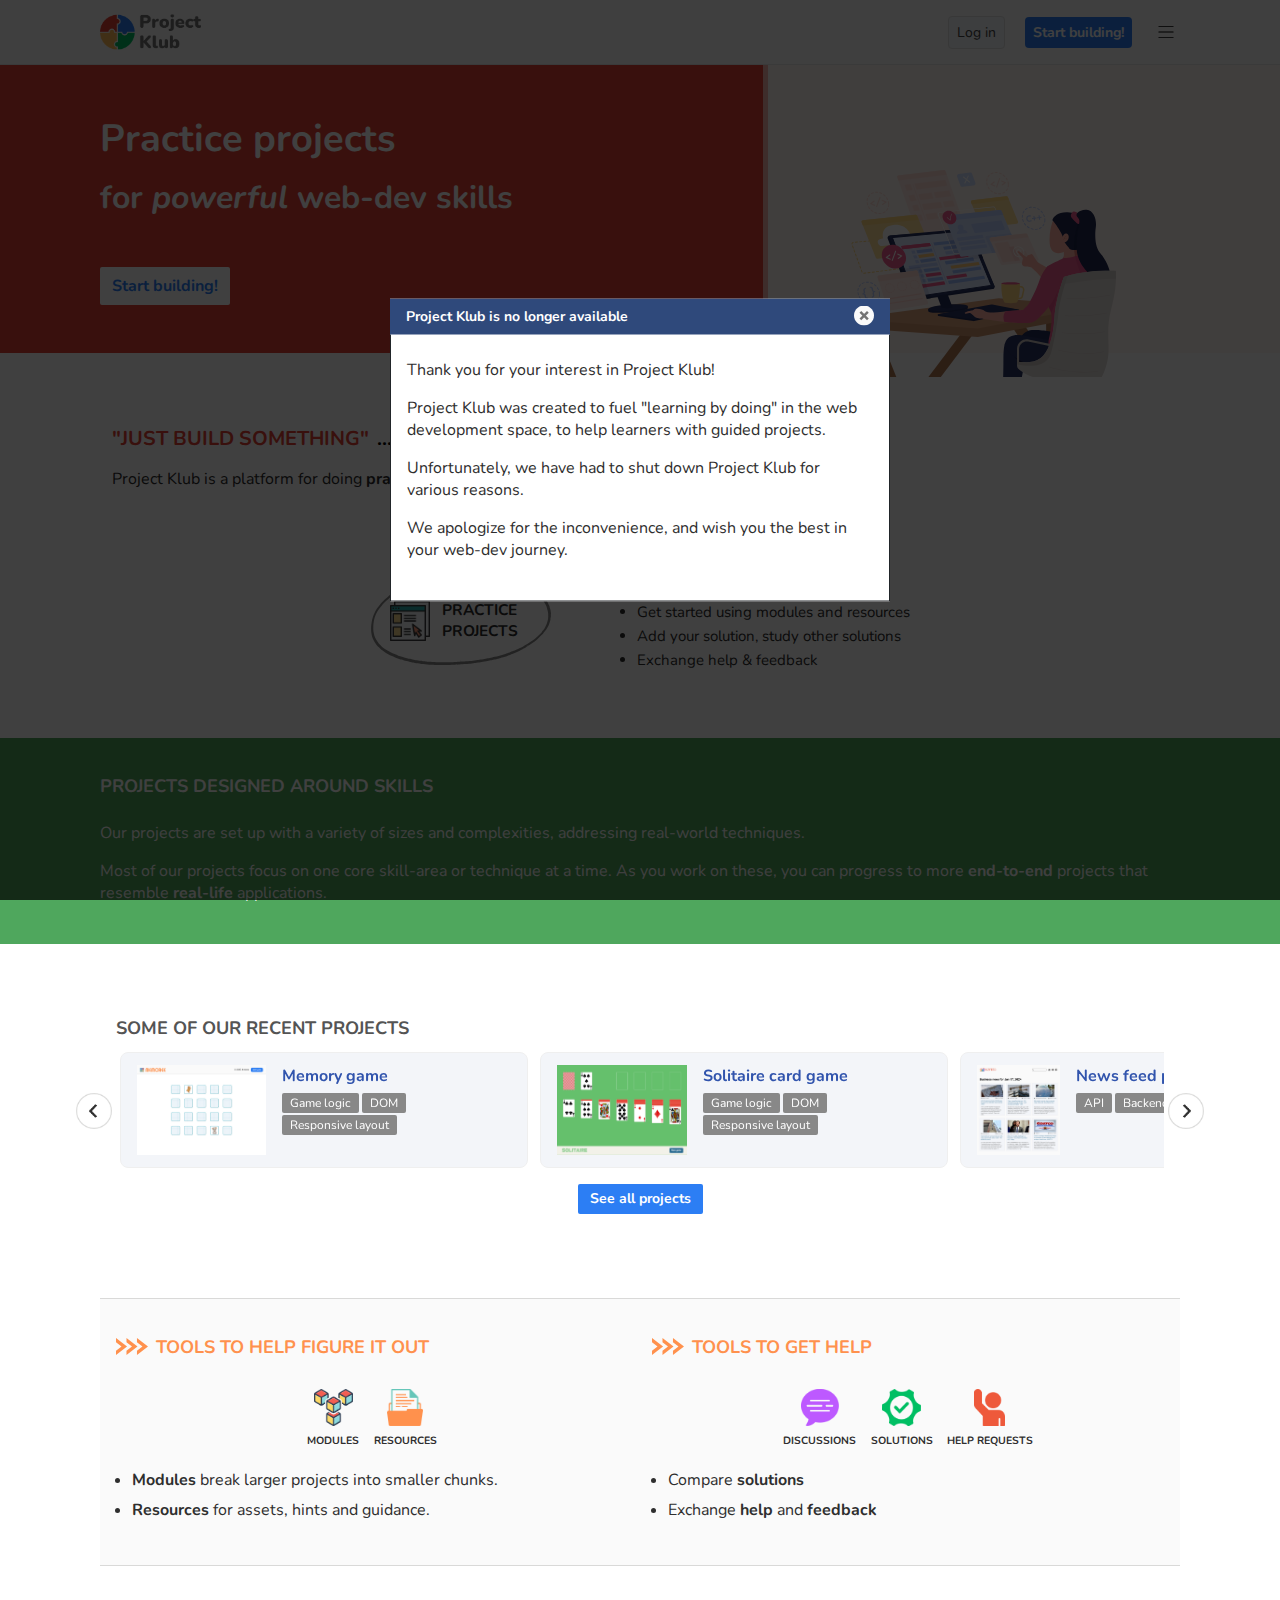
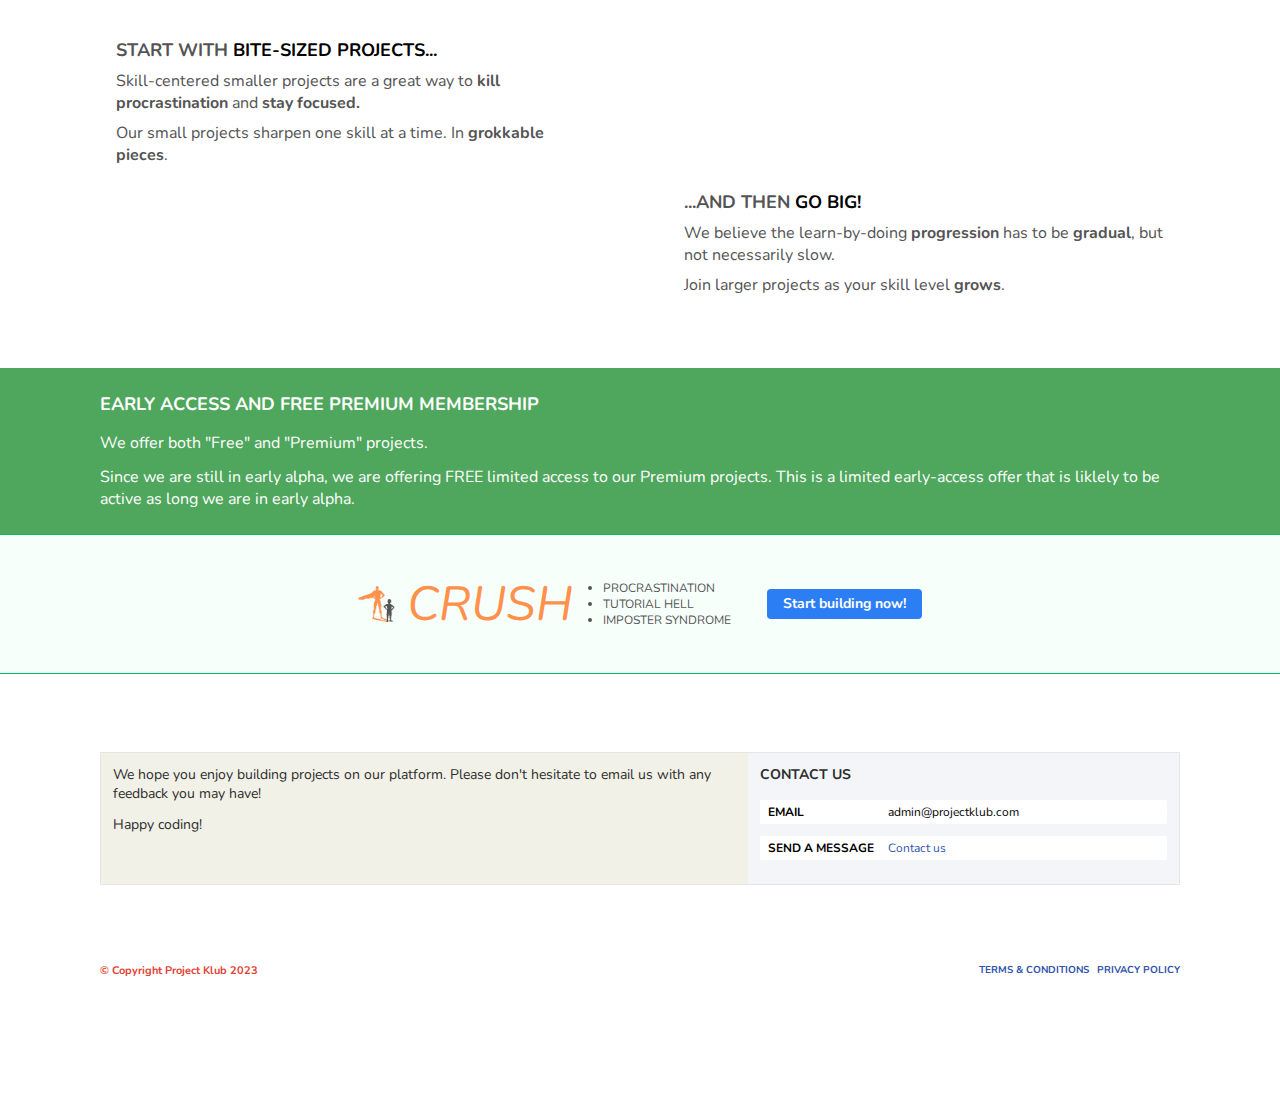
<file: index.html>
<!DOCTYPE html>
<html lang="en">
  <head>
  <meta charset="UTF-8">
  <meta http-equiv="X-UA-Compatible" content="IE=edge">
  <meta name="viewport" content="width=device-width, initial-scale=1, shrink-to-fit=no">
  <title>Project Klub</title>
  <link rel="icon" type="image/x-icon" href="images/favicon.ico">
  <!-- <link rel="stylesheet" type="text/css"href="css/nunito-font.css"> -->
  <link href='https://fonts.googleapis.com/css?family=Nunito' rel='stylesheet'>
  <link rel="stylesheet" type="text/css" href="css/common.css">
  <link rel="stylesheet" type="text/css" href="css/index.css">
  <link rel="stylesheet" type="text/css" href="css/policy-pages.css">
  <link rel="stylesheet" type="text/css" href="css/header.css">
  <link rel="stylesheet" type="text/css" href="css/footer.css">
  <link rel="stylesheet" type="text/css" href="css/glider.min.css" />
  <link rel="stylesheet" type="text/css" href="css/generic-modal.css" />
  <script src="js/glider.min.js"></script>
  <style type="text/css">@-ms-viewport{width:auto!important;}</style>
  <script src="js/index-static.js"></script>
  <style>
    .message-modal p {
      margin-bottom: 16px;
    }
  </style>
</head>

  <body class="index-page">
    <div class="main-header-container">
  <header class="main-header">
    <div class="header-top-container">
      <div class="logo-container">
        <a href="/">
          <img src="images/logo-with-text.png" class="header-logo" alt="Project Klub logo" />
          <!-- <div>project klub</div> -->
        </a>
      </div>

      
        <nav class="header-links" id="header-links">
          <ul>
            <li class="header-login-link-container">
              <a class="login-link header-login-link link-as-button" href="https://app.projectklub.com/do_login">Log in</a>
              <!-- <button class="header-login-link login-link link-as-button">Log in</button> -->
            </li>
            <li>
              <a class="header-launch-link link-as-button action-with-spinner" href="https://app.projectklub.com?s=713h1z17w2r2j2">Start building!</a>
            </li>
            <li id="burger-button-container">
              <button type="button" class="burger-button" id="burger-button">
                <img src="images/burger.svg" class="burger-icon" alt="Show/hide navigation menu" />
              </button>
            </li>
          </ul>
        </nav>

        <nav class="burger-menu header-burger-menu" id="header-burger-menu">
          <button type="button" class="close" id="burger-menu-close-button">
            <img src="images/close-white.svg" alt="Go back" />
          </button>
          <ul>
            <li>
              <a class="burger-menu-link" class="burger-menu-link action-with-spinner" href="https://app.projectklub.com/projects?s=713h1z17w2r2j2">Projects</a>
            </li>
            <li>
              <a target="_new" class="burger-menu-link" href="https://app.projectklub.com/about?s=713h1z17w2r2j2">About</a>
            </li>
            <li>
              <a target="_new" class="burger-menu-link" href="https://app.projectklub.com/contact?s=713h1z17w2r2j2">Contact</a>
            </li>
            <li>
              <a target="_new" class="burger-menu-link terms-link" href="terms.html">Terms</a>
            </li>
            <li>
              <a target="_new" class="burger-menu-link terms-link" href="pp.html">Privacy policy</a>
            </li>
            <li>
              <a class="login-link burger-menu-link" href="/do_login">Log in</a>
            </li>
          </ul>
        </nav>

      </div>
    

    <div class="burger-menu-overlay" id="burger-menu-overlay"></div>
  </header>
</div>


    <div class="body-content">
      <div class="hero-section">
        <div class="body-section">
          <div class="hero">
            <h1 id="home"><span>Practice projects</span> for <i>powerful</i> web-dev skills</h1>
            <a class="hero-primary-link action-with-spinner" href="https://app.projectklub.com?s=713h1z17w2r2j2">
              Start building!
            </a>
            <img src="images/hero-vector-1.svg" alt="Web development" />
          </div>
        </div>
      </div>

      <div class="full-width-section-container just-build-section-container">
        <div class="just-build-section">
          <h2>"Just build something"<span>...but <strong>how?</strong></span></h2>

          <!-- <ul>
            <li><strong>Practice projects</strong> to master skills in bite-sized chunks</li>
            <li><strong>Standalone projects</strong> to participate in real-world web apps</li>
          </ul> -->
          <!-- <p>A crucial part of learning web development is working on <b>projects</b>.</p> -->
          <p>Project Klub is a platform for doing <b>practice projects</b>, a crucial step in learning web-development.</p>

          <div class="full-width-section-container project-types-container">
          <div class="project-types">
            <div class="project-type guided">
              Practice projects
            </div>
            <div class="project-type-points-container">
              <h3>How it works</h3>
              <ul class="project-type-points">
                <li>Join a project</li>
                <li>Get started using modules and resources</li>
                <li>Add your solution, study other solutions</li>
                <li>Exchange help & feedback</li>
              </ul>
            </div>
          </div>
          </div>

          <!-- <p>Our projects are designed in incremental sizes with designs, modules, resources and hints.</p>
          <p>Built-in tools make it easy to exchange help and feedback, learn from each others' solutions, and grow together.</p> -->
          <!-- <p>Building web projects is a <b>fun</b> art and science. We hope our platform helps you in learning the skills necessary for making great things!</p> -->
        </div>
      </div>

<!--       <div class="full-width-section-container project-types-container">
        <h2 class="a11y-hidden" id="tools">How it works</h2>
        <ul class="project-types">
          <li class="project-type guided">
            Practice projects
          </li>
          <li class="project-type standalone">
            Standalone projects
          </li>
        </ul>
      </div>
 -->
      <div class="full-width-section-container what-is-container">
        <div class="what-is">
          <h2 class="a11y-hidden" id="quote">What is Project Klub?</h2>
          <!-- <p>A platform to master web project-building</p> -->
          <h2>Projects designed around skills</h2>
          <!-- <p>Where web-devs build stuff, exchange help & feedback, and grow together.</p> -->
          <!-- <p>Where web-devs build project-making skills in bite-sized chunks, exchange help & feedback, and grow together.</p> -->
          <p>Our projects are set up with a variety of sizes and complexities, addressing real-world techniques.</p>
          <p>Most of our projects focus on one core skill-area or technique at a time. As you work on these, you can progress to more <b>end-to-end</b> projects that resemble <b>real-life</b> applications.
        </div>
      </div>


      <div class="body-section recent-projects">
        <h2 id="popular-projects">Some of our recent projects</h2>
        <div class="carousel-slides-container glider-contain">
          <div class="recent-projects-slides glider">

            
                <a href="https://projectklub.com" class="project-carousel-card">
                  <div class="project-carousel-card-type">
                    
                      <img src="images/projects/memory-game.png" alt="guided" />
                    

                    <!-- <img src="images/guided-icon.png" alt="guided" /> -->
                    <!-- <span class="guided">PRACTICE</span> -->
                  </div>
                  <div class="project-carousel-card-body">
                    <div>
                      <h3>
                        Memory game
                      </h3>
                      <div class="project-carousel-card-skills">
                        
                          <span class="skill-pill">Game logic</span>
                        
                          <span class="skill-pill">DOM</span>
                        
                          <span class="skill-pill">Responsive layout</span>
                        
                        <span class="project-carousel-card-skills-extra-count">
                          
                        </span>
                      </div>
                    </div>
                  </div>
                </a>
            
                <a href="https://projectklub.com" class="project-carousel-card">
                  <div class="project-carousel-card-type">
                    
                      <img src="images/projects/solitaire.png" alt="guided" />
                    

                    <!-- <img src="images/guided-icon.png" alt="guided" /> -->
                    <!-- <span class="guided">PRACTICE</span> -->
                  </div>
                  <div class="project-carousel-card-body">
                    <div>
                      <h3>
                        Solitaire card game
                      </h3>
                      <div class="project-carousel-card-skills">
                        
                          <span class="skill-pill">Game logic</span>
                        
                          <span class="skill-pill">DOM</span>
                        
                          <span class="skill-pill">Responsive layout</span>
                        
                        <span class="project-carousel-card-skills-extra-count">
                          
                        </span>
                      </div>
                    </div>
                  </div>
                </a>
            
                <a href="https://projectklub.com" class="project-carousel-card">
                  <div class="project-carousel-card-type">
                    
                      <img src="images/projects/news-feed-page.png" alt="guided" />
                    

                    <!-- <img src="images/guided-icon.png" alt="guided" /> -->
                    <!-- <span class="guided">PRACTICE</span> -->
                  </div>
                  <div class="project-carousel-card-body">
                    <div>
                      <h3>
                        News feed page
                      </h3>
                      <div class="project-carousel-card-skills">
                        
                          <span class="skill-pill">API</span>
                        
                          <span class="skill-pill">Backend</span>
                        
                          <span class="skill-pill">HTML</span>
                        
                        <span class="project-carousel-card-skills-extra-count">
                          +2
                        </span>
                      </div>
                    </div>
                  </div>
                </a>
            
                <a href="https://projectklub.com" class="project-carousel-card">
                  <div class="project-carousel-card-type">
                    
                      <img src="images/projects/car-wash-brochure.png" alt="guided" />
                    

                    <!-- <img src="images/guided-icon.png" alt="guided" /> -->
                    <!-- <span class="guided">PRACTICE</span> -->
                  </div>
                  <div class="project-carousel-card-body">
                    <div>
                      <h3>
                        Car wash brochure
                      </h3>
                      <div class="project-carousel-card-skills">
                        
                          <span class="skill-pill">HTML</span>
                        
                          <span class="skill-pill">CSS</span>
                        
                        <span class="project-carousel-card-skills-extra-count">
                          
                        </span>
                      </div>
                    </div>
                  </div>
                </a>
            
                <a href="https://projectklub.com" class="project-carousel-card">
                  <div class="project-carousel-card-type">
                    
                      <img src="images/projects/food-menu-carousel.png" alt="guided" />
                    

                    <!-- <img src="images/guided-icon.png" alt="guided" /> -->
                    <!-- <span class="guided">PRACTICE</span> -->
                  </div>
                  <div class="project-carousel-card-body">
                    <div>
                      <h3>
                        Food menu carousel page
                      </h3>
                      <div class="project-carousel-card-skills">
                        
                          <span class="skill-pill">HTML</span>
                        
                          <span class="skill-pill">CSS</span>
                        
                          <span class="skill-pill">DOM</span>
                        
                        <span class="project-carousel-card-skills-extra-count">
                          +1
                        </span>
                      </div>
                    </div>
                  </div>
                </a>
            
                <a href="https://projectklub.com" class="project-carousel-card">
                  <div class="project-carousel-card-type">
                    
                      <img src="images/projects/newsletter-signup-form.png" alt="guided" />
                    

                    <!-- <img src="images/guided-icon.png" alt="guided" /> -->
                    <!-- <span class="guided">PRACTICE</span> -->
                  </div>
                  <div class="project-carousel-card-body">
                    <div>
                      <h3>
                        Newsletter signup form
                      </h3>
                      <div class="project-carousel-card-skills">
                        
                          <span class="skill-pill">JavaScript validation</span>
                        
                          <span class="skill-pill">HTML</span>
                        
                          <span class="skill-pill">CSS</span>
                        
                        <span class="project-carousel-card-skills-extra-count">
                          
                        </span>
                      </div>
                    </div>
                  </div>
                </a>
            
                <a href="https://projectklub.com" class="project-carousel-card">
                  <div class="project-carousel-card-type">
                    
                      <img src="images/projects/random-text-generator.png" alt="guided" />
                    

                    <!-- <img src="images/guided-icon.png" alt="guided" /> -->
                    <!-- <span class="guided">PRACTICE</span> -->
                  </div>
                  <div class="project-carousel-card-body">
                    <div>
                      <h3>
                        Random text generator
                      </h3>
                      <div class="project-carousel-card-skills">
                        
                          <span class="skill-pill">HTML</span>
                        
                          <span class="skill-pill">CSS</span>
                        
                          <span class="skill-pill">DOM</span>
                        
                        <span class="project-carousel-card-skills-extra-count">
                          +1
                        </span>
                      </div>
                    </div>
                  </div>
                </a>
            
                <a href="https://projectklub.com" class="project-carousel-card">
                  <div class="project-carousel-card-type">
                    
                      <img src="images/projects/sliding-number-puzzle.png" alt="guided" />
                    

                    <!-- <img src="images/guided-icon.png" alt="guided" /> -->
                    <!-- <span class="guided">PRACTICE</span> -->
                  </div>
                  <div class="project-carousel-card-body">
                    <div>
                      <h3>
                        Sliding number puzzle
                      </h3>
                      <div class="project-carousel-card-skills">
                        
                          <span class="skill-pill">HTML</span>
                        
                          <span class="skill-pill">CSS</span>
                        
                          <span class="skill-pill">DOM</span>
                        
                        <span class="project-carousel-card-skills-extra-count">
                          +2
                        </span>
                      </div>
                    </div>
                  </div>
                </a>
            
                <a href="https://projectklub.com" class="project-carousel-card">
                  <div class="project-carousel-card-type">
                    
                      <img src="images/projects/accordion.png" alt="guided" />
                    

                    <!-- <img src="images/guided-icon.png" alt="guided" /> -->
                    <!-- <span class="guided">PRACTICE</span> -->
                  </div>
                  <div class="project-carousel-card-body">
                    <div>
                      <h3>
                        Accordion (expand/collapse)
                      </h3>
                      <div class="project-carousel-card-skills">
                        
                          <span class="skill-pill">HTML</span>
                        
                          <span class="skill-pill">CSS</span>
                        
                          <span class="skill-pill">DOM</span>
                        
                        <span class="project-carousel-card-skills-extra-count">
                          +1
                        </span>
                      </div>
                    </div>
                  </div>
                </a>
            
          </div>
          <button class="carousel-previous recent-projects-previous">
            <img src="images/right-arrow.png" alt="Previous" />
          </button>
          <button class="carousel-next recent-projects-next">
            <img src="images/right-arrow.png" alt="Next" />
          </button>
        </div>
        <div class="projects-browse-all-container">
          <a class="link-as-button projects-browse-all action-with-spinner" href="https://app.projectklub.com?s=713h1z17w2r2j2">See all projects</a>
        </div>
      </div>

      <div class="features-section">
        <div class="features-sub-section figure-it-out">
          <h2>Tools to help <strong>figure it out</strong></h2>
          <div class="feature-section-body">
            <div class="feature-points">
              <ul>
                <li>
                  <strong>Modules</strong> break larger projects into smaller chunks.
                </li>
                <li><strong>Resources</strong> for assets, hints and guidance.</li>
              </ul>
            </div>
            <div class="feature-icons">
              <ul>
                <li>
                  <img src="images/module.png" alt="Modules">
                  <span>Modules</span>
                </li>
                <li>
                  <img src="images/resource.png" alt="Resources">
                  <span>Resources</span>
                </li>
              </ul>
            </div>
          </div>
        </div>

        <div class="features-sub-section never-feel-stuck">
          <h2>Tools to <strong>get help</strong></h2>
          <div class="feature-section-body">
            <div class="feature-points">
              <ul>
                <li>
                  Compare <strong>solutions</strong>
                </li>
                <li>Exchange <strong>help</strong> and <strong>feedback</strong></li>
              </ul>
            </div>
            <div class="feature-icons">
              <ul>
                <li>
                  <img src="images/discussion.png" alt="Discussions">
                  <span>Discussions</span>
                </li>
                <li>
                  <img src="images/solution.png" alt="Solutions">
                  <span>Solutions</span>
                </li>
                <li>
                  <img src="images/help-request.png" alt="Help requests">
                  <span>Help requests</span>
                </li>
              </ul>
            </div>

          </div>
        </div>
      </div>

      <!-- <div class="full-width-section-container project-type-details-container">
        <div class="project-type-details">
          <div class="project-type-detail guided">
            <div class="title">
              Guided projects
            </div>
            <div class="sub-title">
              ...to practice building
            </div>
            <ul class="features">
              <li>Compare solutions</li>
              <li>Get help & feedback</li>
            </ul>
          </div>

          <div class="project-type-detail standalone">
            <div class="title">
              Standalone projects
            </div>
            <div class="sub-title">
              ...to build your ideas
            </div>
            <ul class="features">
              <li>Find project buddies</li>
              <li>Get help & feedback</li>
            </ul>
          </div>
        </div>
      </div> -->

      <div class="full-width-section-container project-size">
        <div class="project-size-container">
          <div class="project-size-section project-size-small">
            <h3>Start with <strong>bite-sized projects...</strong></h3>
            <p>
              Skill-centered smaller projects are a great way to <strong>kill procrastination</strong> and <strong>stay focused.</strong>
            </p>
            <p>
              Our small projects sharpen one skill at a time. In <strong>grokkable pieces</strong>.
            </p>
          </div>

          <div class="project-size-section project-size-big">
            <h3>...and then <strong>go big!</strong></h3>
            <p>
              We believe the learn-by-doing <strong>progression</strong> has to be <strong>gradual</strong>, but not necessarily slow.
            </p>
            <p>
              Join larger projects as your skill level <strong>grows</strong>.
            </p>
          </div>
        </div>
      </div>

      <!-- <div class="full-width-section-container info-blurb-container">
        <div class="info-blurb">
          <img src="images/info-icon-white.svg" alt="Information" />
          <div>
            <p>
              We don't design projects to look good on portfolios.
            </p>
            <p>
              We design them for optimal skill-building.
          </div>
        </div>
      </div> -->


      <div class="full-width-section-container info-blurb-container" id="pricing-container">
        <div class="info-blurb">
          <!-- <img src="images/info-icon-white.svg" alt="Information" /> -->
          <h2 id="pricing">Early access and FREE Premium membership</h2>
          <div>
            <p>
              We offer both "Free" and "Premium" projects.
            </p>
            <p>
              Since we are still in early alpha, we are offering FREE limited access to our Premium projects. This is a limited early-access offer that is liklely to be active as long we are in early alpha.
            </p>
            <!--<p class="link-container">
              <a href="https://app.projectklub.com">
                Join the limited alpha
              </a>
            </p>-->
          </div>
        </div>
      </div>

      <!-- <div class="full-width-section-container testimonials-container">
        <div class="testimonials">
          <div class="testimonial">
            <p>
            “Lorem ipsum dolor sit amet, consectetur adipiscing elit, sed do eiusmod tempor incididunt ut labore et dolore magna aliqua.</p>
            
            <p>“Lacus luctus accumsan tortor posuere ac ut. Mollis nunc sed id semper risus in hendrerit.” 
              - <strong>John Doe</strong></p>
          </div>
          <div class="testimonial">
            <p>
            “Lorem ipsum dolor sit amet, consectetur adipiscing elit, sed do eiusmod tempor incididunt ut labore et dolore magna aliqua.</p>
            
            <p>“Lacus luctus accumsan tortor posuere ac ut. Mollis nunc sed id semper risus in hendrerit.” 
              - <strong>Jane Doe</strong></p>
          </div>
        </div>
      </div> -->

      <div class="full-width-section-container invincible-outer-container">
        <div class="invincible-content">
          <img src="images/superhero.png" alt="Superhero" />
          <div class="crush-container">
            <span class="crush">Crush</span>
            <ul>
              <li>Procrastination</li>
              <li>Tutorial hell</li>
              <li>Imposter syndrome</li>
            </ul>
            <a class="link-as-button action-with-spinner" href="https://app.projectklub.com?s=713h1z17w2r2j2">Start building now!</a>
          </div>
        </div>

        <div class="start-building-container">
          <img src="images/superhero.png" alt="Superhero" />
          <div class="start-building-inner-container">
            <p>Become a project-building expert</p>
            <a class="link-as-button projects-browse-all action-with-spinner" href="https://app.projectklub.com?s=713h1z17w2r2j2">Start building now!</a>
          </div>
        </div>
      </div>


      <!-- <div class="body-section quote">
        <h2 class="a11y-hidden" id="quote">Quote</h2>
        <q class="quote-message">You don't learn to walk by following rules. You learn by doing, and by falling over.</q>
        <span class="quote-attribution">- Richard Branson</span>
      </div> -->

      <div class="body-section about-us">
        <h2 id="about-us" class="a11y-hidden">About us</h2>

        <div class="about-us-sections">
          <div class="who-we-are about-us-section">
            <!--h3>Who we are</h3
            <p>Project Klub is a tool to help people learn web development and practice project-making.</p-->
            <!-- <p>We are currently located in Chennai, India.</p> -->
            <p>We hope you enjoy building projects on our platform. Please don't hesitate to email us with any feedback you may have!</p>
            <p>Happy coding!</p>
          </div>

          <div class="contact-us about-us-section">
            <h3 id="contact-us">Contact us</h3>
            <address>
              <ul class="contact-info-list">
                <!-- <li>
                  <span class="contact-type">Phone</span>
                  <span class="contact-info">(123) 456-7890</span>
                </li> -->
                <li>
                  <span class="contact-type">Email</span>
                  <span class="contact-info">admin@projectklub.com</span>
                </li>
                <li>
                  <span class="contact-type">Send a message</span>
                  <span class="contact-info">
                    <a target="_new" href="https://app.projectklub.com/contact?s=713h1z17w2r2j2">Contact us</a>
                  </span>
                </li>
                <!-- <li>
                  <span class="contact-type">Social media</span>
                  <ul class="contact-info social-media-links">
                    <li><img src="images/facebook-icon.svg" alt="Facebook" /></li>
                    <li><img src="images/linkedin-icon.png" alt="LinedIn" /></li>
                  </ul>
                </li> -->
              </ul>
            </address>
          </div>
        </div>
      </div>
    </div>

    <div id="modal-1" class="generic-modal login-modal">
      <div class="generic-modal-body">
        <div class="modal-header">
          <h2>Log in or sign up</h2>
          <button class="close-modal close-login-modal">
            <img src="images/close-white.svg" alt="Close" />
          </button>
        </div>
        <div class="modal-body">
          <p>We use the third-party service <b>"Kinde"</b> to handle our login and sign-up.</p>

          <p>Your login information including cookies will be collected and processed by Kinde on our behalf. Click <b>"Login"</b> or <b>"Create an account"</b> below to proceed.</p>

          <div class="signup-sections">
            <div class="onboarding-section signup-section">
              <p>New user?</p>
              <div class="link-container primary">
                <a href="/do_register" class="action-with-spinner close-login-modal">Create an account</a>
              </div>
            </div>
            <div class="onboarding-section login-section">
              <p>Already have an account?</p>
              <div class="link-container">
                <a href="/do_login" class="action-with-spinner close-login-modal primary">Log in</a>
              </div>
            </div>
          </div>

        </div>
      </div>
    </div>

    <div id="modal-2" class="generic-modal message-modal">
      <div class="generic-modal-body">
        <div class="modal-header">
          <h2>Project Klub is no longer available</h2>
          <button class="close-modal close-message-modal">
            <img src="images/close-white.svg" alt="Close" />
          </button>
        </div>
        <div class="modal-body">
          <p>Thank you for your interest in Project Klub!</p>

          <p>Project Klub was created to fuel "learning by doing" in the web development space, to help learners with guided projects.</p>

          <p>Unfortunately, we have had to shut down Project Klub for various reasons.</p>

          <p>We apologize for the inconvenience, and wish you the best in your web-dev journey.</p>
        </div>
      </div>
    </div>

    <div id="cookie-notice" style="display: none;">
      <p><b>NOTE:</b> This website uses cookies necessary for functionality.</p>

      <button type="button" id="hide-cookie-notice">OK</button>
    </div>

    <footer class="main-footer">
  
    <nav class="footer-links">
      <ul>
        <li>
          <a href="terms.html" target="_blank" class="popup-link terms-link">Terms &amp; conditions</a>
        </li>
        <li>
          <a href="pp.html" target="_blank" class="popup-link terms-link">Privacy policy</a>
        </li>
      </ul>
    </nav>
  

  <p class="footer-copyright">© Copyright Project Klub 2023</p>
</footer>

<!-- TODO: Remove this -->
<div style="position: fixed; background: #f3f5f9; padding: 12px; left: 0; top: 0; font-size: 14px; background: #fff; z-index: 11; border: 2px dotted #888; display: none;">
  <div>Logged in state: false</div>

  
    <div>
      <a href="/do_login">Log in</a>
      <a href="/do_register">Sign up</a>
    </div>
  
  <div>
    <a href="https://app.projectklub.com">Localhost app</a>
  </div>
</div>

  </body>
</html>
</file>
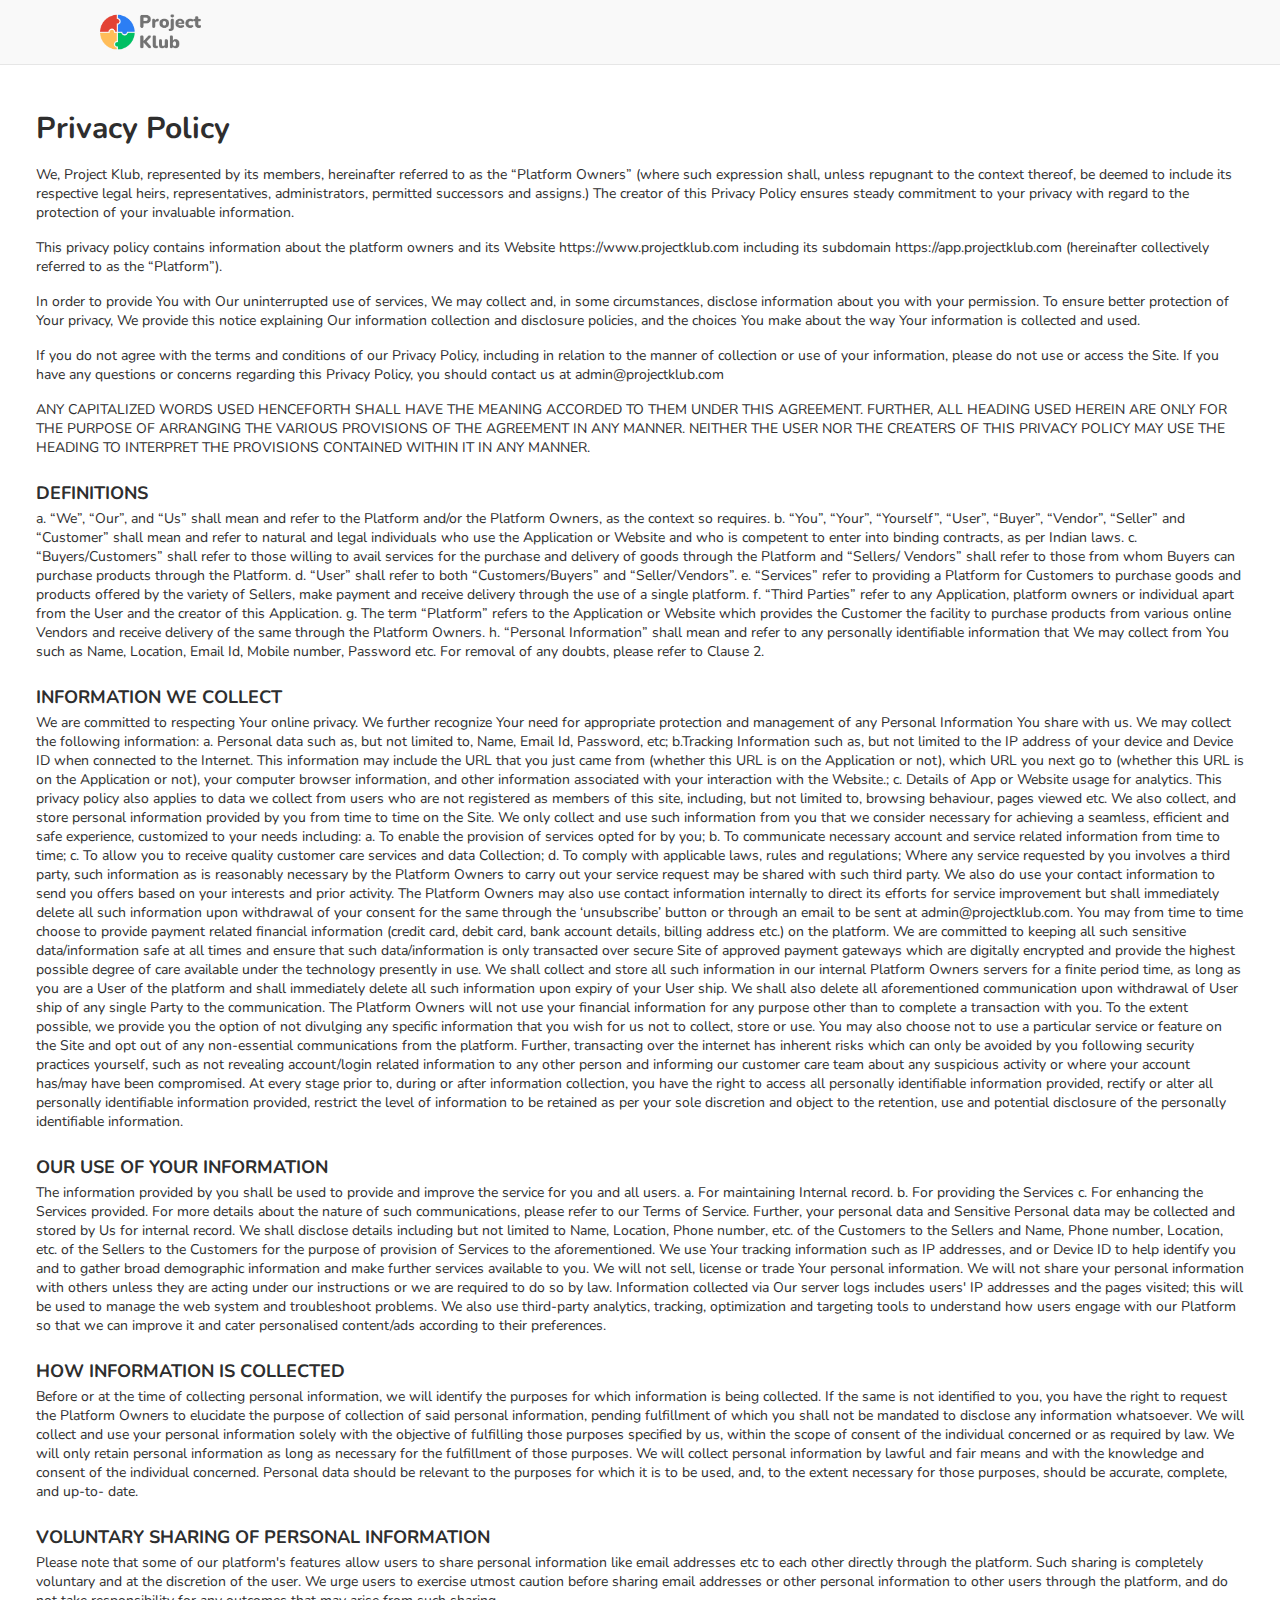
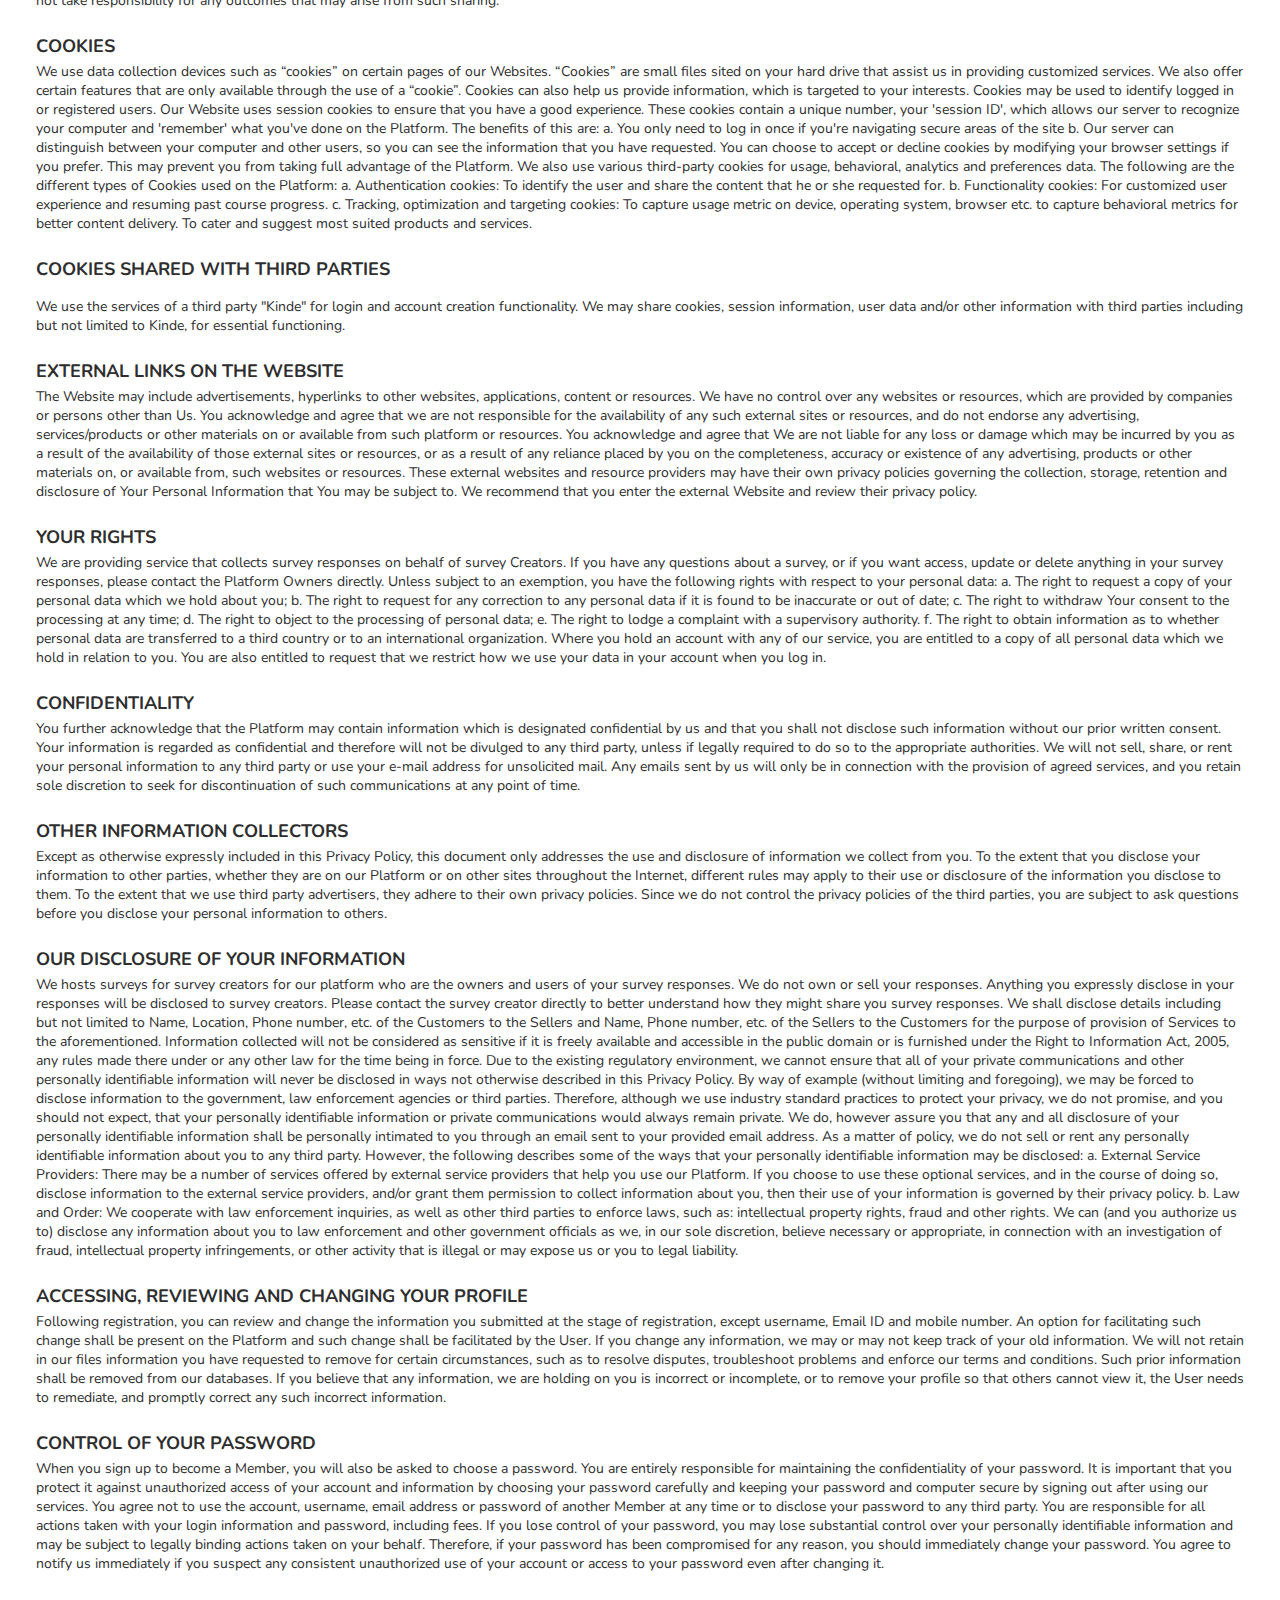
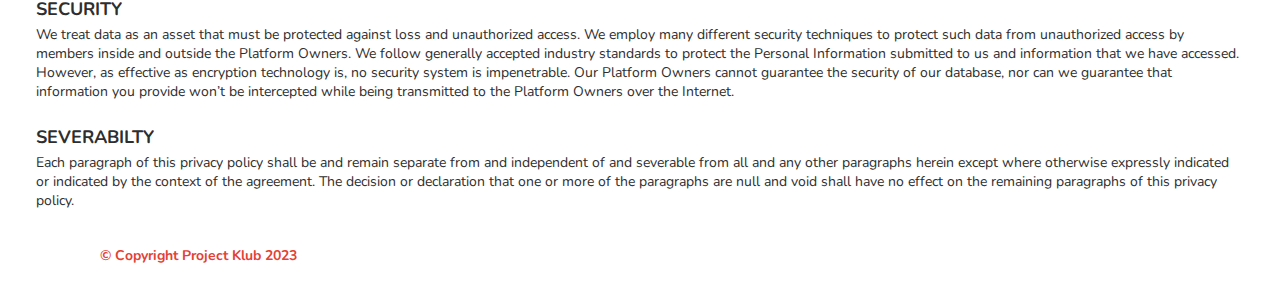
<file: pp.html>
<!DOCTYPE html>
<html lang="en">
  <head>
  <meta charset="UTF-8">
  <meta http-equiv="X-UA-Compatible" content="IE=edge">
  <meta name="viewport" content="width=device-width, initial-scale=1, shrink-to-fit=no">
  <title>Project Klub</title>
  <link rel="icon" type="image/x-icon" href="images/favicon.ico">
  <!-- <link rel="stylesheet" type="text/css"href="css/nunito-font.css"> -->
  <link href='https://fonts.googleapis.com/css?family=Nunito' rel='stylesheet'>
  <link rel="stylesheet" type="text/css" href="css/common.css">
  <link rel="stylesheet" type="text/css" href="css/index.css">
  <link rel="stylesheet" type="text/css" href="css/policy-pages.css">
  <link rel="stylesheet" type="text/css" href="css/header.css">
  <link rel="stylesheet" type="text/css" href="css/footer.css">
  <link rel="stylesheet" type="text/css" href="css/glider.min.css" />
  <link rel="stylesheet" type="text/css" href="css/generic-modal.css" />
  <script src="js/glider.min.js"></script>
  <style type="text/css">@-ms-viewport{width:auto!important;}</style>
  <script src="js/index-static.js"></script>
</head>

  <body class="policy-page">
    <div class="main-header-container">
  <header class="main-header">
    <div class="header-top-container">
      <div class="logo-container">
        <a href="/">
          <img src="images/logo-with-text.png" class="header-logo" alt="Project Klub logo" />
          <!-- <div>project klub</div> -->
        </a>
      </div>

      

    <div class="burger-menu-overlay" id="burger-menu-overlay"></div>
  </header>
</div>

    <div class="body-content">




      <h1>Privacy Policy</h1>

      <p>
        We, Project Klub, represented by its members, hereinafter referred to as the “Platform Owners” (where such expression shall, unless repugnant to the context thereof, be deemed to include its respective legal heirs, representatives, administrators, permitted successors and assigns.) The creator of this Privacy Policy ensures steady commitment to your privacy with regard to the protection of your invaluable information.
      </p>

      <p>
        This privacy policy contains information about the platform owners and its Website https://www.projectklub.com including its subdomain https://app.projectklub.com (hereinafter collectively referred to as the “Platform”).
      </p>

      <p>
        In order to provide You with Our uninterrupted use of services, We may collect and, in some circumstances, disclose information about you with your permission. To ensure better protection of Your privacy, We provide this notice explaining Our information collection and disclosure policies, and the choices You make about the way Your information is collected and used.
      </p>

      <p>
        If you do not agree with the terms and conditions of our Privacy Policy, including in relation to the manner of collection or use of your information, please do not use or access the Site. If you have any questions or concerns regarding this Privacy Policy, you should contact us at admin@projectklub.com
      </p>

      <p>
        ANY CAPITALIZED WORDS USED HENCEFORTH SHALL HAVE THE MEANING ACCORDED TO THEM UNDER THIS AGREEMENT. FURTHER, ALL HEADING USED HEREIN ARE ONLY FOR THE PURPOSE OF ARRANGING THE VARIOUS PROVISIONS OF THE AGREEMENT IN ANY MANNER. NEITHER THE USER NOR THE CREATERS OF THIS PRIVACY POLICY MAY USE THE HEADING TO INTERPRET THE PROVISIONS CONTAINED WITHIN IT IN ANY MANNER.
      </p>


      <h2>DEFINITIONS</h2>
      <p>
        a. “We”, “Our”, and “Us” shall mean and refer to the Platform and/or the Platform Owners, as the context so requires. b. “You”, “Your”, “Yourself”, “User”, “Buyer”, “Vendor”, “Seller” and “Customer” shall mean and refer to natural and legal individuals who use the Application or Website and who is competent to enter into binding contracts, as per Indian laws. c. “Buyers/Customers” shall refer to those willing to avail services for the purchase and delivery of goods through the Platform and “Sellers/ Vendors” shall refer to those from whom Buyers can purchase products through the Platform. d. “User” shall refer to both “Customers/Buyers” and “Seller/Vendors”. e. “Services” refer to providing a Platform for Customers to purchase goods and products offered by the variety of Sellers, make payment and receive delivery through the use of a single platform. f. “Third Parties” refer to any Application, platform owners or individual apart from the User and the creator of this Application. g. The term “Platform” refers to the Application or Website which provides the Customer the facility to purchase products from various online Vendors and receive delivery of the same through the Platform Owners. h. “Personal Information” shall mean and refer to any personally identifiable information that We may collect from You such as Name, Location, Email Id, Mobile number, Password etc. For removal of any doubts, please refer to Clause 2.
      </p>


      <h2>INFORMATION WE COLLECT</h2>
      <p>
        We are committed to respecting Your online privacy. We further recognize Your need for appropriate protection and management of any Personal Information You share with us. We may collect the following information: a. Personal data such as, but not limited to, Name, Email Id, Password, etc; b.Tracking Information such as, but not limited to the IP address of your device and Device ID when connected to the Internet. This information may include the URL that you just came from (whether this URL is on the Application or not), which URL you next go to (whether this URL is on the Application or not), your computer browser information, and other information associated with your interaction with the Website.; c. Details of App or Website usage for analytics. This privacy policy also applies to data we collect from users who are not registered as members of this site, including, but not limited to, browsing behaviour, pages viewed etc. We also collect, and store personal information provided by you from time to time on the Site. We only collect and use such information from you that we consider necessary for achieving a seamless, efficient and safe experience, customized to your needs including: a. To enable the provision of services opted for by you; b. To communicate necessary account and service related information from time to time; c. To allow you to receive quality customer care services and data Collection; d. To comply with applicable laws, rules and regulations; Where any service requested by you involves a third party, such information as is reasonably necessary by the Platform Owners to carry out your service request may be shared with such third party. We also do use your contact information to send you offers based on your interests and prior activity. The Platform Owners may also use contact information internally to direct its efforts for service improvement but shall immediately delete all such information upon withdrawal of your consent for the same through the ‘unsubscribe’ button or through an email to be sent at admin@projectklub.com. You may from time to time choose to provide payment related financial information (credit card, debit card, bank account details, billing address etc.) on the platform. We are committed to keeping all such sensitive data/information safe at all times and ensure that such data/information is only transacted over secure Site of approved payment gateways which are digitally encrypted and provide the highest possible degree of care available under the technology presently in use. We shall collect and store all such information in our internal Platform Owners servers for a finite period time, as long as you are a User of the platform and shall immediately delete all such information upon expiry of your User ship. We shall also delete all aforementioned communication upon withdrawal of User ship of any single Party to the communication. The Platform Owners will not use your financial information for any purpose other than to complete a transaction with you. To the extent possible, we provide you the option of not divulging any specific information that you wish for us not to collect, store or use. You may also choose not to use a particular service or feature on the Site and opt out of any non-essential communications from the platform. Further, transacting over the internet has inherent risks which can only be avoided by you following security practices yourself, such as not revealing account/login related information to any other person and informing our customer care team about any suspicious activity or where your account has/may have been compromised. At every stage prior to, during or after information collection, you have the right to access all personally identifiable information provided, rectify or alter all personally identifiable information provided, restrict the level of information to be retained as per your sole discretion and object to the retention, use and potential disclosure of the personally identifiable information.
      </p>


      <h2>OUR USE OF YOUR INFORMATION</h2>
      <p>
        The information provided by you shall be used to provide and improve the service for you and all users. a. For maintaining Internal record. b. For providing the Services c. For enhancing the Services provided. For more details about the nature of such communications, please refer to our Terms of Service. Further, your personal data and Sensitive Personal data may be collected and stored by Us for internal record. We shall disclose details including but not limited to Name, Location, Phone number, etc. of the Customers to the Sellers and Name, Phone number, Location, etc. of the Sellers to the Customers for the purpose of provision of Services to the aforementioned. We use Your tracking information such as IP addresses, and or Device ID to help identify you and to gather broad demographic information and make further services available to you. We will not sell, license or trade Your personal information. We will not share your personal information with others unless they are acting under our instructions or we are required to do so by law. Information collected via Our server logs includes users' IP addresses and the pages visited; this will be used to manage the web system and troubleshoot problems. We also use third-party analytics, tracking, optimization and targeting tools to understand how users engage with our Platform so that we can improve it and cater personalised content/ads according to their preferences.
      </p>


      <h2>HOW INFORMATION IS COLLECTED</h2>
      <p>
        Before or at the time of collecting personal information, we will identify the purposes for which information is being collected. If the same is not identified to you, you have the right to request the Platform Owners to elucidate the purpose of collection of said personal information, pending fulfillment of which you shall not be mandated to disclose any information whatsoever. We will collect and use your personal information solely with the objective of fulfilling those purposes specified by us, within the scope of consent of the individual concerned or as required by law. We will only retain personal information as long as necessary for the fulfillment of those purposes. We will collect personal information by lawful and fair means and with the knowledge and consent of the individual concerned. Personal data should be relevant to the purposes for which it is to be used, and, to the extent necessary for those purposes, should be accurate, complete, and up-to- date.
      </p>


      <h2>VOLUNTARY SHARING OF PERSONAL INFORMATION</h2>
      <p>Please note that some of our platform's features allow users to share personal information like email addresses etc to each other directly through the platform. Such sharing is completely voluntary and at the discretion of the user. We urge users to exercise utmost caution before sharing email addresses or other personal information to other users through the platform, and do not take responsibility for any outcomes that may arise from such sharing.</p>


      <h2>COOKIES</h2>
      <p>
        We use data collection devices such as “cookies” on certain pages of our Websites. “Cookies” are small files sited on your hard drive that assist us in providing customized services. We also offer certain features that are only available through the use of a “cookie”. Cookies can also help us provide information, which is targeted to your interests. Cookies may be used to identify logged in or registered users. Our Website uses session cookies to ensure that you have a good experience. These cookies contain a unique number, your 'session ID', which allows our server to recognize your computer and 'remember' what you've done on the Platform. The benefits of this are: a. You only need to log in once if you're navigating secure areas of the site b. Our server can distinguish between your computer and other users, so you can see the information that you have requested. You can choose to accept or decline cookies by modifying your browser settings if you prefer. This may prevent you from taking full advantage of the Platform. We also use various third-party cookies for usage, behavioral, analytics and preferences data. The following are the different types of Cookies used on the Platform: a. Authentication cookies: To identify the user and share the content that he or she requested for. b. Functionality cookies: For customized user experience and resuming past course progress. c. Tracking, optimization and targeting cookies: To capture usage metric on device, operating system, browser etc. to capture behavioral metrics for better content delivery. To cater and suggest most suited products and services.
      </p>

      <h2>COOKIES SHARED WITH THIRD PARTIES</h2>
      <p>
      <p>We use the services of a third party "Kinde" for login and account creation functionality. We may share cookies, session information, user data and/or other information with third parties including but not limited to Kinde, for essential functioning.</p>
      </p>

      <h2>EXTERNAL LINKS ON THE WEBSITE</h2>
      <p>
        The Website may include advertisements, hyperlinks to other websites, applications, content or resources. We have no control over any websites or resources, which are provided by companies or persons other than Us. You acknowledge and agree that we are not responsible for the availability of any such external sites or resources, and do not endorse any advertising, services/products or other materials on or available from such platform or resources. You acknowledge and agree that We are not liable for any loss or damage which may be incurred by you as a result of the availability of those external sites or resources, or as a result of any reliance placed by you on the completeness, accuracy or existence of any advertising, products or other materials on, or available from, such websites or resources. These external websites and resource providers may have their own privacy policies governing the collection, storage, retention and disclosure of Your Personal Information that You may be subject to. We recommend that you enter the external Website and review their privacy policy.
      </p>


      <h2>YOUR RIGHTS</h2>
      <p>
        We are providing service that collects survey responses on behalf of survey Creators. If you have any questions about a survey, or if you want access, update or delete anything in your survey responses, please contact the Platform Owners directly. Unless subject to an exemption, you have the following rights with respect to your personal data: a. The right to request a copy of your personal data which we hold about you; b. The right to request for any correction to any personal data if it is found to be inaccurate or out of date; c. The right to withdraw Your consent to the processing at any time; d. The right to object to the processing of personal data; e. The right to lodge a complaint with a supervisory authority. f. The right to obtain information as to whether personal data are transferred to a third country or to an international organization. Where you hold an account with any of our service, you are entitled to a copy of all personal data which we hold in relation to you. You are also entitled to request that we restrict how we use your data in your account when you log in.
      </p>


      <h2>CONFIDENTIALITY</h2>
      <p>
        You further acknowledge that the Platform may contain information which is designated confidential by us and that you shall not disclose such information without our prior written consent. Your information is regarded as confidential and therefore will not be divulged to any third party, unless if legally required to do so to the appropriate authorities. We will not sell, share, or rent your personal information to any third party or use your e-mail address for unsolicited mail. Any emails sent by us will only be in connection with the provision of agreed services, and you retain sole discretion to seek for discontinuation of such communications at any point of time.
      </p>


      <h2>OTHER INFORMATION COLLECTORS</h2>
      <p>
        Except as otherwise expressly included in this Privacy Policy, this document only addresses the use and disclosure of information we collect from you. To the extent that you disclose your information to other parties, whether they are on our Platform or on other sites throughout the Internet, different rules may apply to their use or disclosure of the information you disclose to them. To the extent that we use third party advertisers, they adhere to their own privacy policies. Since we do not control the privacy policies of the third parties, you are subject to ask questions before you disclose your personal information to others.
      </p>


      <h2>OUR DISCLOSURE OF YOUR INFORMATION</h2>
      <p>
        We hosts surveys for survey creators for our platform who are the owners and users of your survey responses. We do not own or sell your responses. Anything you expressly disclose in your responses will be disclosed to survey creators. Please contact the survey creator directly to better understand how they might share you survey responses. We shall disclose details including but not limited to Name, Location, Phone number, etc. of the Customers to the Sellers and Name, Phone number, etc. of the Sellers to the Customers for the purpose of provision of Services to the aforementioned. Information collected will not be considered as sensitive if it is freely available and accessible in the public domain or is furnished under the Right to Information Act, 2005, any rules made there under or any other law for the time being in force. Due to the existing regulatory environment, we cannot ensure that all of your private communications and other personally identifiable information will never be disclosed in ways not otherwise described in this Privacy Policy. By way of example (without limiting and foregoing), we may be forced to disclose information to the government, law enforcement agencies or third parties. Therefore, although we use industry standard practices to protect your privacy, we do not promise, and you should not expect, that your personally identifiable information or private communications would always remain private. We do, however assure you that any and all disclosure of your personally identifiable information shall be personally intimated to you through an email sent to your provided email address. As a matter of policy, we do not sell or rent any personally identifiable information about you to any third party. However, the following describes some of the ways that your personally identifiable information may be disclosed: a. External Service Providers: There may be a number of services offered by external service providers that help you use our Platform. If you choose to use these optional services, and in the course of doing so, disclose information to the external service providers, and/or grant them permission to collect information about you, then their use of your information is governed by their privacy policy. b. Law and Order: We cooperate with law enforcement inquiries, as well as other third parties to enforce laws, such as: intellectual property rights, fraud and other rights. We can (and you authorize us to) disclose any information about you to law enforcement and other government officials as we, in our sole discretion, believe necessary or appropriate, in connection with an investigation of fraud, intellectual property infringements, or other activity that is illegal or may expose us or you to legal liability.
      </p>


      <h2>ACCESSING, REVIEWING AND CHANGING YOUR PROFILE</h2>
      <p>
        Following registration, you can review and change the information you submitted at the stage of registration, except username, Email ID and mobile number. An option for facilitating such change shall be present on the Platform and such change shall be facilitated by the User. If you change any information, we may or may not keep track of your old information. We will not retain in our files information you have requested to remove for certain circumstances, such as to resolve disputes, troubleshoot problems and enforce our terms and conditions. Such prior information shall be removed from our databases. If you believe that any information, we are holding on you is incorrect or incomplete, or to remove your profile so that others cannot view it, the User needs to remediate, and promptly correct any such incorrect information.
      </p>


      <h2>CONTROL OF YOUR PASSWORD</h2>
      <p>
        When you sign up to become a Member, you will also be asked to choose a password. You are entirely responsible for maintaining the confidentiality of your password. It is important that you protect it against unauthorized access of your account and information by choosing your password carefully and keeping your password and computer secure by signing out after using our services. You agree not to use the account, username, email address or password of another Member at any time or to disclose your password to any third party. You are responsible for all actions taken with your login information and password, including fees. If you lose control of your password, you may lose substantial control over your personally identifiable information and may be subject to legally binding actions taken on your behalf. Therefore, if your password has been compromised for any reason, you should immediately change your password. You agree to notify us immediately if you suspect any consistent unauthorized use of your account or access to your password even after changing it.
      </p>


      <h2>SECURITY</h2>
      <p>
        We treat data as an asset that must be protected against loss and unauthorized access. We employ many different security techniques to protect such data from unauthorized access by members inside and outside the Platform Owners. We follow generally accepted industry standards to protect the Personal Information submitted to us and information that we have accessed. However, as effective as encryption technology is, no security system is impenetrable. Our Platform Owners cannot guarantee the security of our database, nor can we guarantee that information you provide won’t be intercepted while being transmitted to the Platform Owners over the Internet.
      </p>


      <h2>SEVERABILTY</h2>
      <p>
        Each paragraph of this privacy policy shall be and remain separate from and independent of and severable from all and any other paragraphs herein except where otherwise expressly indicated or indicated by the context of the agreement. The decision or declaration that one or more of the paragraphs are null and void shall have no effect on the remaining paragraphs of this privacy policy.
      </p>



    </div>

    <footer class="main-footer">
  

  <p class="footer-copyright">© Copyright Project Klub 2023</p>
</footer>

  </body>
</html>
</file>
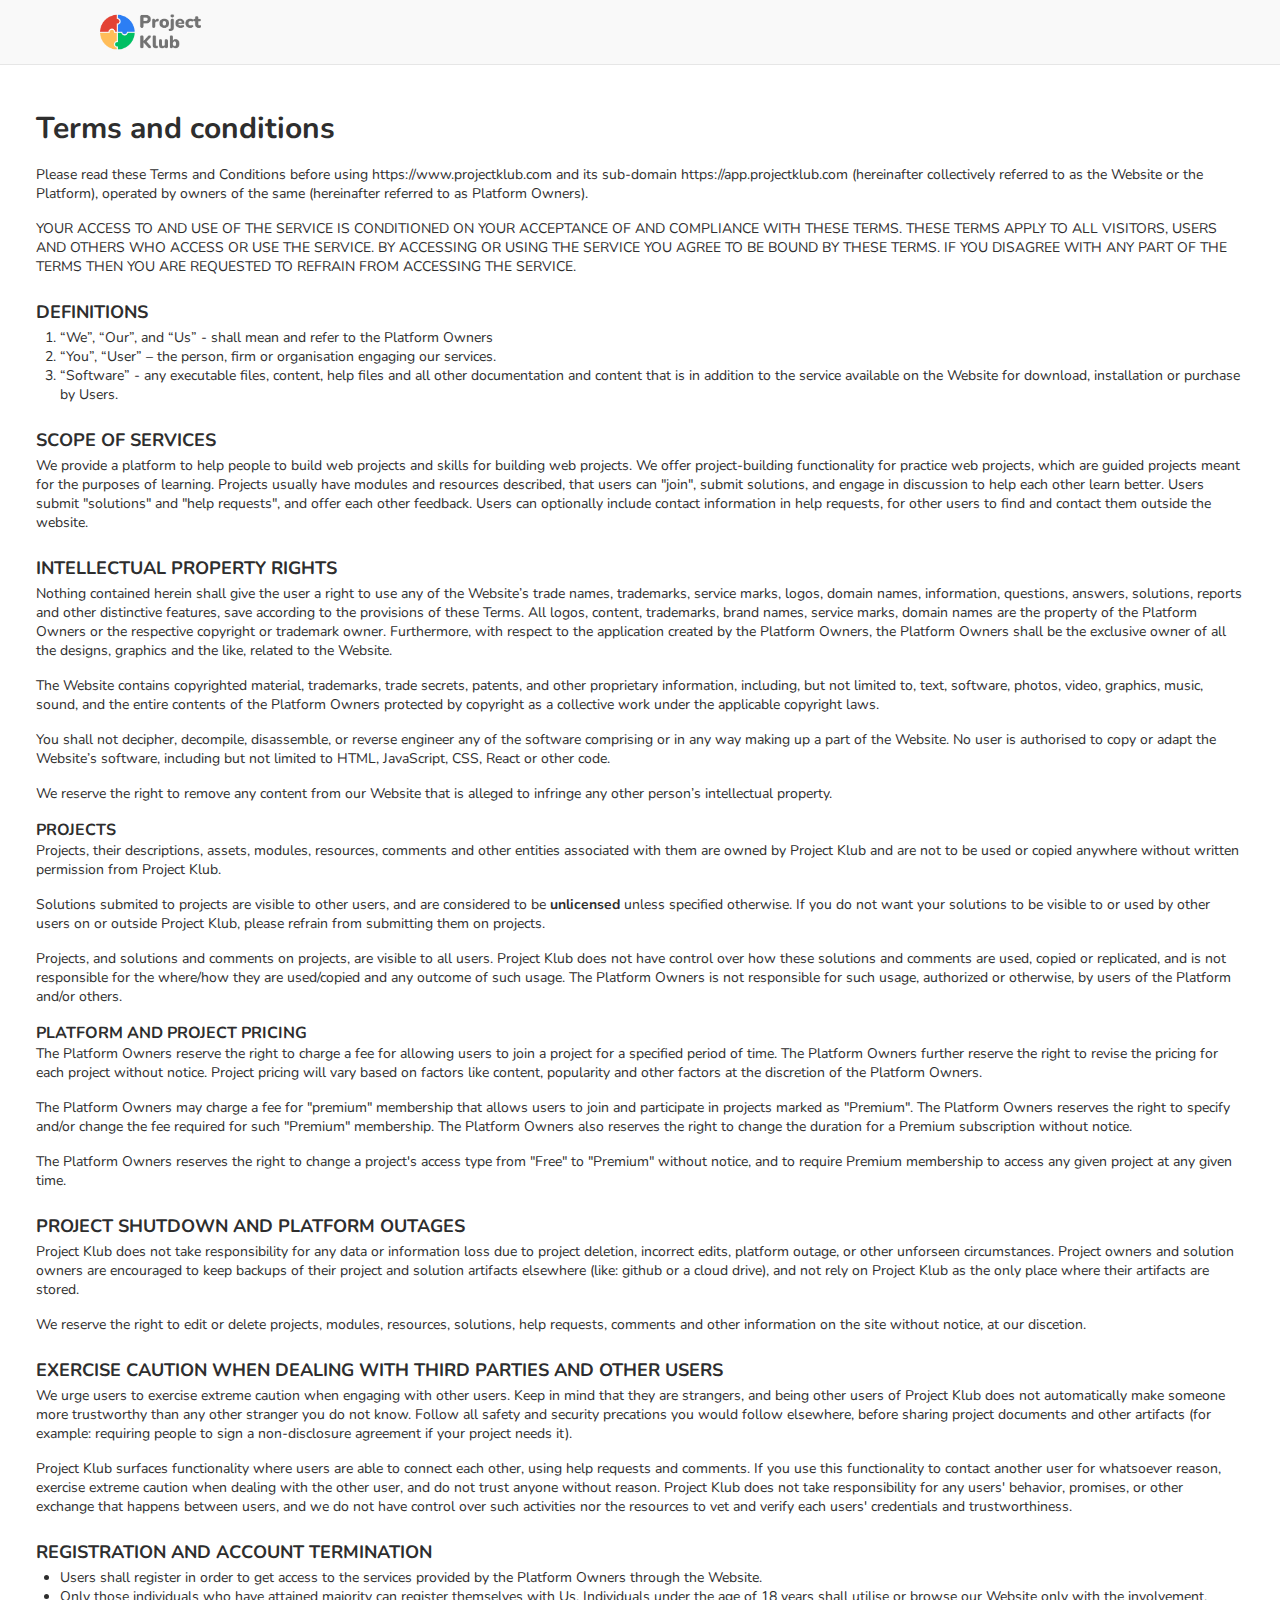
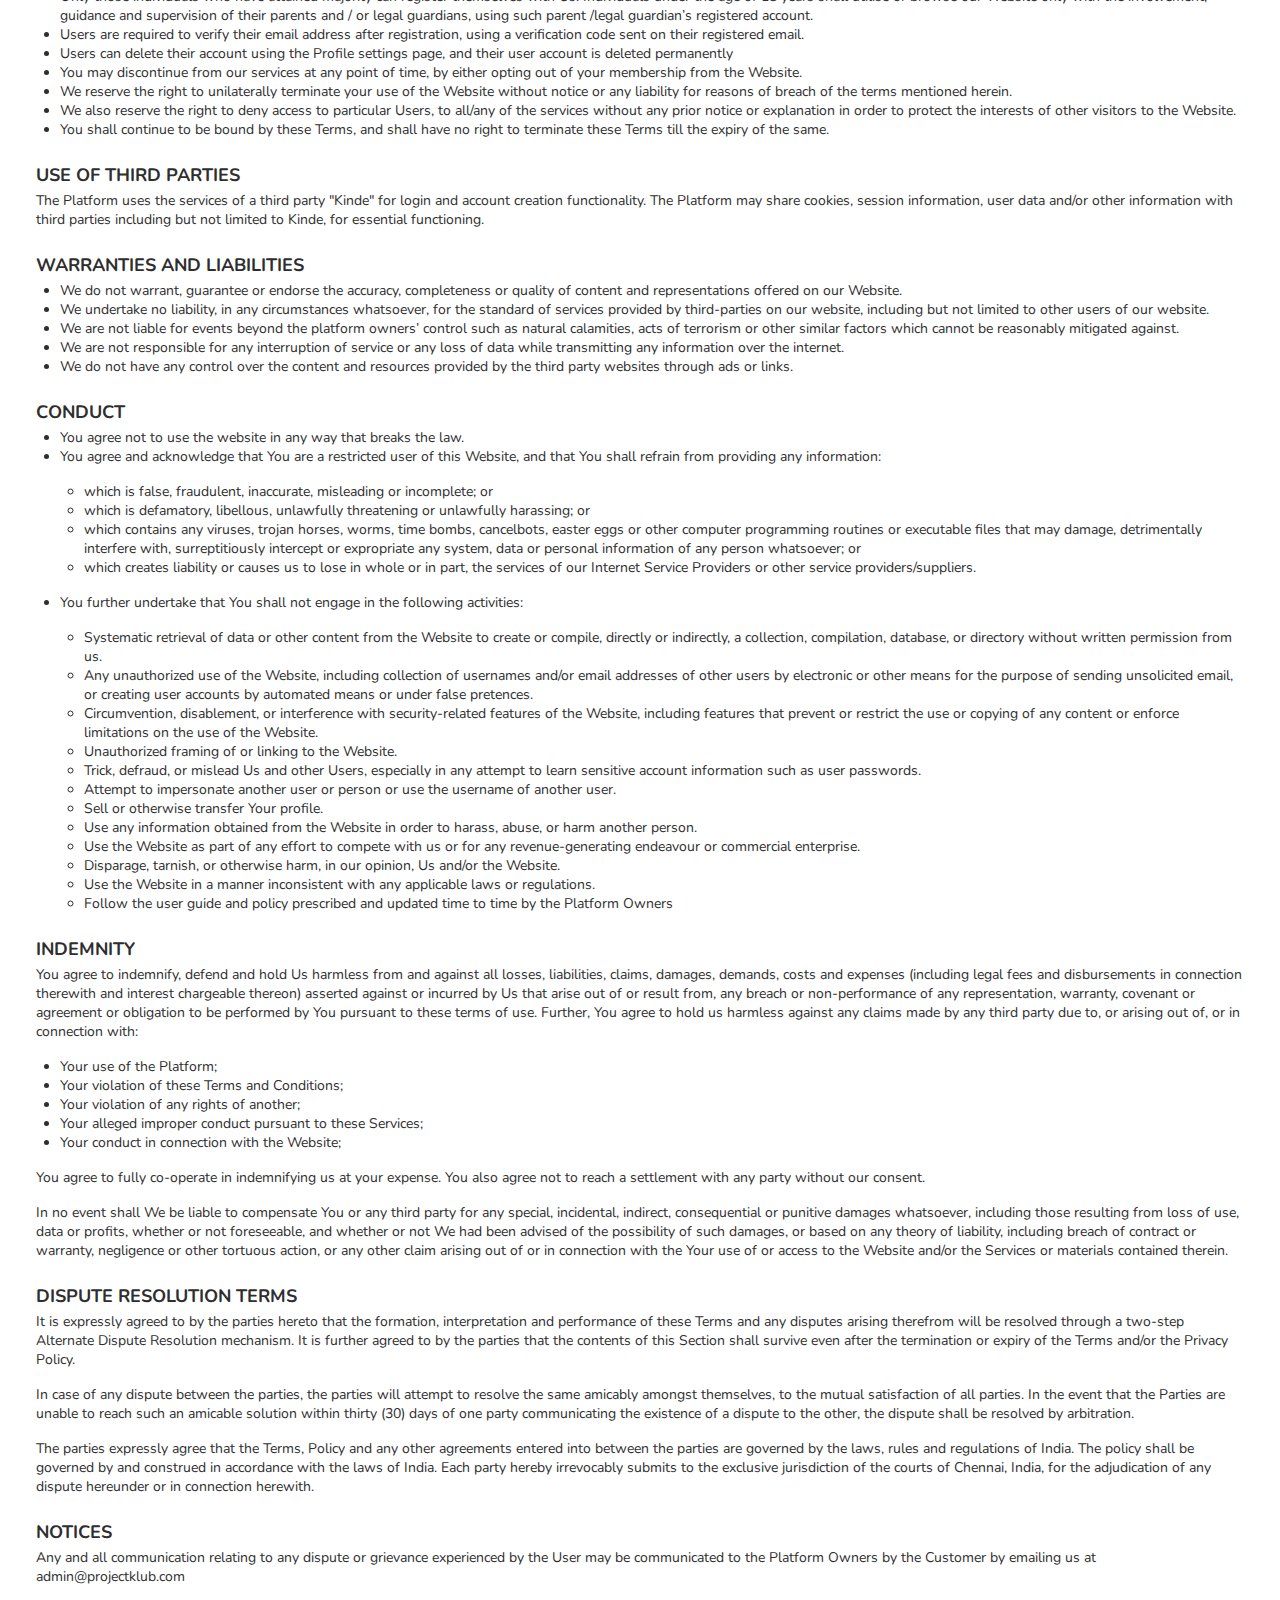
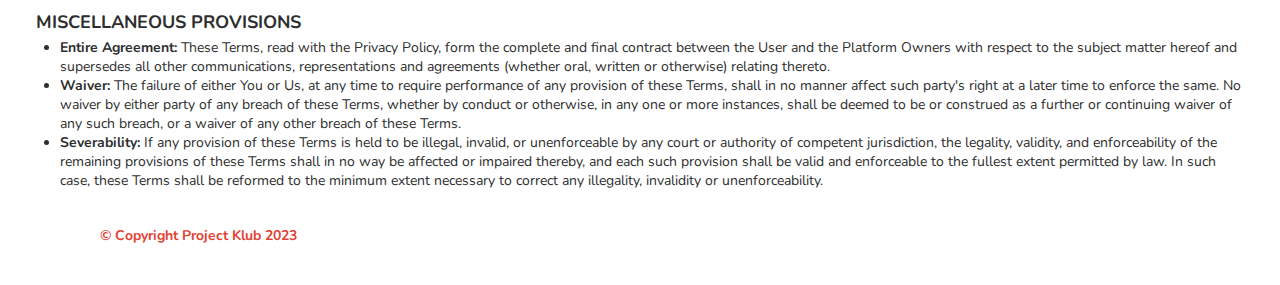
<file: terms.html>
<!DOCTYPE html>
<html lang="en">
  <head>
  <meta charset="UTF-8">
  <meta http-equiv="X-UA-Compatible" content="IE=edge">
  <meta name="viewport" content="width=device-width, initial-scale=1, shrink-to-fit=no">
  <title>Project Klub</title>
  <link rel="icon" type="image/x-icon" href="images/favicon.ico">
  <!-- <link rel="stylesheet" type="text/css"href="css/nunito-font.css"> -->
  <link href='https://fonts.googleapis.com/css?family=Nunito' rel='stylesheet'>
  <link rel="stylesheet" type="text/css" href="css/common.css">
  <link rel="stylesheet" type="text/css" href="css/index.css">
  <link rel="stylesheet" type="text/css" href="css/policy-pages.css">
  <link rel="stylesheet" type="text/css" href="css/header.css">
  <link rel="stylesheet" type="text/css" href="css/footer.css">
  <link rel="stylesheet" type="text/css" href="css/glider.min.css" />
  <link rel="stylesheet" type="text/css" href="css/generic-modal.css" />
  <script src="js/glider.min.js"></script>
  <style type="text/css">@-ms-viewport{width:auto!important;}</style>
  <script src="js/index.js"></script>
</head>

  <body class="policy-page">
    <div class="main-header-container">
  <header class="main-header">
    <div class="header-top-container">
      <div class="logo-container">
        <a href="/">
          <img src="images/logo-with-text.png" class="header-logo" alt="Project Klub logo" />
          <!-- <div>project klub</div> -->
        </a>
      </div>

      

    <div class="burger-menu-overlay" id="burger-menu-overlay"></div>
  </header>
</div>

    <div class="body-content">



      <h1>Terms and conditions</h1>

      <p>
        Please read these Terms and Conditions before using https://www.projectklub.com and its sub-domain https://app.projectklub.com (hereinafter collectively referred to as the Website or the Platform), operated by owners of the same (hereinafter referred to as Platform Owners).
      </p>

      <p>
        YOUR ACCESS TO AND USE OF THE SERVICE IS CONDITIONED ON YOUR ACCEPTANCE OF AND COMPLIANCE WITH THESE TERMS. THESE TERMS APPLY TO ALL VISITORS, USERS AND OTHERS WHO ACCESS OR USE THE SERVICE. BY ACCESSING OR USING THE SERVICE YOU AGREE TO BE BOUND BY THESE TERMS. IF YOU DISAGREE WITH ANY PART OF THE TERMS THEN YOU ARE REQUESTED TO REFRAIN FROM ACCESSING THE SERVICE.
      </p>


      <h2>DEFINITIONS</h2>
      <ol>
        <li>“We”, “Our”, and “Us” - shall mean and refer to the Platform Owners</li>
        <li>“You”, “User” – the person, firm or organisation engaging our services.</li>
        <li>“Software” - any executable files, content, help files and all other documentation and content that is in addition to the service available on the Website for download, installation or purchase by Users.</li>
      </ol>

      <h2>SCOPE OF SERVICES</h2>
      <p>
        We provide a platform to help people to build web projects and skills for building web projects. We offer project-building functionality for practice web projects, which are guided projects meant for the purposes of learning. Projects usually have modules and resources described, that users can "join", submit solutions, and engage in discussion to help each other learn better. Users submit "solutions" and "help requests", and offer each other feedback. Users can optionally include contact information in help requests, for other users to find and contact them outside the website.
      </p>


      <h2>INTELLECTUAL PROPERTY RIGHTS</h2>
      <p>
        Nothing contained herein shall give the user a right to use any of the Website’s trade names, trademarks, service marks, logos, domain names, information, questions, answers, solutions, reports and other distinctive features, save according to the provisions of these Terms. All logos, content, trademarks, brand names, service marks, domain names are the property of the Platform Owners or the respective copyright or trademark owner. Furthermore, with respect to the application created by the Platform Owners, the Platform Owners shall be the exclusive owner of all the designs, graphics and the like, related to the Website.
      </p>

      <p>
        The Website contains copyrighted material, trademarks, trade secrets, patents, and other proprietary information, including, but not limited to, text, software, photos, video, graphics, music, sound, and the entire contents of the Platform Owners protected by copyright as a collective work under the applicable copyright laws.
      </p>

      <p>
        You shall not decipher, decompile, disassemble, or reverse engineer any of the software comprising or in any way making up a part of the Website. No user is authorised to copy or adapt the Website’s software, including but not limited to HTML, JavaScript, CSS, React or other code.
      </p>

      <p>
        We reserve the right to remove any content from our Website that is alleged to infringe any other person’s intellectual property.
      </p>

      <h3>PROJECTS</h3>
      <p>Projects, their descriptions, assets, modules, resources, comments and other entities associated with them are owned by Project Klub and are not to be used or copied anywhere without written permission from Project Klub.</p>

      <p>Solutions submited to projects are visible to other users, and are considered to be <b>unlicensed</b> unless specified otherwise. If you do not want your solutions to be visible to or used by other users on or outside Project Klub, please refrain from submitting them on projects.</p>

      <p>Projects, and solutions and comments on projects, are visible to all users. Project Klub does not have control over how these solutions and comments are used, copied or replicated, and is not responsible for the where/how they are used/copied and any outcome of such usage. The Platform Owners is not responsible for such usage, authorized or otherwise, by users of the Platform and/or others.</p>

      <h3>PLATFORM AND PROJECT PRICING</h3>
      <p>The Platform Owners reserve the right to charge a fee for allowing users to join a project for a specified period of time. The Platform Owners further reserve the right to revise the pricing for each project without notice. Project pricing will vary based on factors like content, popularity and other factors at the discretion of the Platform Owners.</p>
      <p>The Platform Owners may charge a fee for "premium" membership that allows users to join and participate in projects marked as "Premium". The Platform Owners reserves the right to specify and/or change the fee required for such "Premium" membership. The Platform Owners also reserves the right to change the duration for a Premium subscription without notice.</p>
      <p>The Platform Owners reserves the right to change a project's access type from "Free" to "Premium" without notice, and to require Premium membership to access any given project at any given time.</p>


      <h2>PROJECT SHUTDOWN AND PLATFORM OUTAGES</h2>
      <p>Project Klub does not take responsibility for any data or information loss due to project deletion, incorrect edits,  platform outage, or other unforseen circumstances. Project owners and solution owners are encouraged to keep backups of their project and solution artifacts elsewhere (like: github or a cloud drive), and not rely on Project Klub as the only place where their artifacts are stored.</p>

      <p>We reserve the right to edit or delete projects, modules, resources, solutions, help requests, comments and other information on the site without notice, at our discetion.</p>


      <h2>EXERCISE CAUTION WHEN DEALING WITH THIRD PARTIES AND OTHER USERS</h2>
      <p>We urge users to exercise extreme caution when engaging with other users. Keep in mind that they are strangers, and being other users of Project Klub does not automatically make someone more trustworthy than any other stranger you do not know. Follow all safety and security precations you would follow elsewhere, before sharing project documents and other artifacts (for example: requiring people to sign a non-disclosure agreement if your project needs it).</p>

      <p>Project Klub surfaces functionality where users are able to connect each other, using help requests and comments. If you use this functionality to contact another user for whatsoever reason, exercise extreme caution when dealing with the other user, and do not trust anyone without reason. Project Klub does not take responsibility for any users' behavior, promises, or other exchange that happens between users, and we do not have control over such activities nor the resources to vet and verify each users' credentials and trustworthiness.</p>


      <h2>REGISTRATION AND ACCOUNT TERMINATION</h2>
      <ul>
        <li>Users shall register in order to get access to the services provided by the Platform Owners through the Website.</li>
        <li>Only those individuals who have attained majority can register themselves with Us. Individuals under the age of 18 years shall utilise or browse our Website only with the involvement, guidance and supervision of their parents and / or legal guardians, using such parent /legal guardian’s registered account.</li>
        <li>Users are required to verify their email address after registration, using a verification code sent on their registered email.</li>
        <li>Users can delete their account using the Profile settings page, and their user account is deleted permanently</li>
        <li>You may discontinue from our services at any point of time, by either opting out of your membership from the Website.</li>
        <li>We reserve the right to unilaterally terminate your use of the Website without notice or any liability for reasons of breach of the terms mentioned herein.</li>
        <li>We also reserve the right to deny access to particular Users, to all/any of the services without any prior notice or explanation in order to protect the interests of other visitors to the Website.</li>
        <li>You shall continue to be bound by these Terms, and shall have no right to terminate these Terms till the expiry of the same.</li>
      </ul>


      <h2>USE OF THIRD PARTIES</h2>
      <p>The Platform uses the services of a third party "Kinde" for login and account creation functionality. The Platform may share cookies, session information, user data and/or other information with third parties including but not limited to Kinde, for essential functioning.</p>


      <h2>WARRANTIES AND LIABILITIES</h2>
      <ul>
        <li>We do not warrant, guarantee or endorse the accuracy, completeness or quality of content and representations offered on our Website.</li>
        <li>We undertake no liability, in any circumstances whatsoever, for the standard of services provided by third-parties on our website, including but not limited to other users of our website.</li>
        <li>We are not liable for events beyond the platform owners’ control such as natural calamities, acts of terrorism or other similar factors which cannot be reasonably mitigated against.</li>
        <li>We are not responsible for any interruption of service or any loss of data while transmitting any information over the internet.</li>
        <li>We do not have any control over the content and resources provided by the third party websites through ads or links.</li>
      </ul>


      <h2>CONDUCT</h2>
      <ul>
        <li>
          You agree not to use the website in any way that breaks the law.
        </li>
        <li>
          <p>
            You agree and acknowledge that You are a restricted user of this Website, and that You shall refrain from providing any information:
          </p>
          <ul>
            <li>which is false, fraudulent, inaccurate, misleading or incomplete; or</li>
            <li>which is defamatory, libellous, unlawfully threatening or unlawfully harassing; or</li>
            <li>which contains any viruses, trojan horses, worms, time bombs, cancelbots, easter eggs or other computer programming routines or executable files that may damage, detrimentally interfere with, surreptitiously intercept or expropriate any system, data or personal information of any person whatsoever; or</li>
            <li>which creates liability or causes us to lose in whole or in part, the services of our Internet Service Providers or other service providers/suppliers.</li>
          </ul>
        </li>
        <li>
          <p>You further undertake that You shall not engage in the following activities:</p>
          <ul>
            <li>Systematic retrieval of data or other content from the Website to create or compile, directly or indirectly, a collection, compilation, database, or directory without written permission from us.</li>
            <li>Any unauthorized use of the Website, including collection of usernames and/or email addresses of other users by electronic or other means for the purpose of sending unsolicited email, or creating user accounts by automated means or under false pretences.</li>
            <li>Circumvention, disablement, or interference with security-related features of the Website, including features that prevent or restrict the use or copying of any content or enforce limitations on the use of the Website.</li>
            <li>Unauthorized framing of or linking to the Website.</li>
            <li>Trick, defraud, or mislead Us and other Users, especially in any attempt to learn sensitive account information such as user passwords.</li>
            <li>Attempt to impersonate another user or person or use the username of another user.</li>
            <li>Sell or otherwise transfer Your profile.</li>
            <li>Use any information obtained from the Website in order to harass, abuse, or harm another person.</li>
            <li>Use the Website as part of any effort to compete with us or for any revenue-generating endeavour or commercial enterprise.</li>
            <li>Disparage, tarnish, or otherwise harm, in our opinion, Us and/or the Website.</li>
            <li>Use the Website in a manner inconsistent with any applicable laws or regulations.</li>
            <li>Follow the user guide and policy prescribed and updated time to time by the Platform Owners</li>
          </ul>
        </li>
      </ul>


      <h2>INDEMNITY</h2>
      <p>
        You agree to indemnify, defend and hold Us harmless from and against all losses, liabilities, claims, damages, demands, costs and expenses (including legal fees and disbursements in connection therewith and interest chargeable thereon) asserted against or incurred by Us that arise out of or result from, any breach or non-performance of any representation, warranty, covenant or agreement or obligation to be performed by You pursuant to these terms of use. Further, You agree to hold us harmless against any claims made by any third party due to, or arising out of, or in connection with:
      </p>

      <ul>
        <li>Your use of the Platform;</li>
        <li>Your violation of these Terms and Conditions;</li>
        <li>Your violation of any rights of another;</li>
        <li>Your alleged improper conduct pursuant to these Services;</li>
        <li>Your conduct in connection with the Website;</li>
      </ul>

      <p>
        You agree to fully co-operate in indemnifying us at your expense. You also agree not to reach a settlement with any party without our consent.
      </p>

      <p>
        In no event shall We be liable to compensate You or any third party for any special, incidental, indirect, consequential or punitive damages whatsoever, including those resulting from loss of use, data or profits, whether or not foreseeable, and whether or not We had been advised of the possibility of such damages, or based on any theory of liability, including breach of contract or warranty, negligence or other tortuous action, or any other claim arising out of or in connection with the Your use of or access to the Website and/or the Services or materials contained therein.
      </p>


      <h2>DISPUTE RESOLUTION TERMS</h2>
      <p>It is expressly agreed to by the parties hereto that the formation, interpretation and performance of these Terms and any disputes arising therefrom will be resolved through a two-step Alternate Dispute Resolution mechanism. It is further agreed to by the parties that the contents of this Section shall survive even after the termination or expiry of the Terms and/or the Privacy Policy.</p>

      <p>In case of any dispute between the parties, the parties will attempt to resolve the same amicably amongst themselves, to the mutual satisfaction of all parties. In the event that the Parties are unable to reach such an amicable solution within thirty (30) days of one party communicating the existence of a dispute to the other, the dispute shall be resolved by arbitration.</p>

      <p>The parties expressly agree that the Terms, Policy and any other agreements entered into between the parties are governed by the laws, rules and regulations of India. The policy shall be governed by and construed in accordance with the laws of India. Each party hereby irrevocably submits to the exclusive jurisdiction of the courts of Chennai, India, for the adjudication of any dispute hereunder or in connection herewith.</p>


      <h2>NOTICES</h2>
      <p>Any and all communication relating to any dispute or grievance experienced by the User may be communicated to the Platform Owners by the Customer by emailing us at admin@projectklub.com</p>


      <h2>MISCELLANEOUS PROVISIONS</h2>
      <ul>
      <li><b>Entire Agreement:</b> These Terms, read with the Privacy Policy, form the complete and final contract between the User and the Platform Owners with respect to the subject matter hereof and supersedes all other communications, representations and agreements (whether oral, written or otherwise) relating thereto.</li>
      <li><b>Waiver:</b> The failure of either You or Us, at any time to require performance of any provision of these Terms, shall in no manner affect such party's right at a later time to enforce the same. No waiver by either party of any breach of these Terms, whether by conduct or otherwise, in any one or more instances, shall be deemed to be or construed as a further or continuing waiver of any such breach, or a waiver of any other breach of these Terms.</li>
      <li><b>Severability:</b> If any provision of these Terms is held to be illegal, invalid, or unenforceable by any court or authority of competent jurisdiction, the legality, validity, and enforceability of the remaining provisions of these Terms shall in no way be affected or impaired thereby, and each such provision shall be valid and enforceable to the fullest extent permitted by law. In such case, these Terms shall be reformed to the minimum extent necessary to correct any illegality, invalidity or unenforceability.</li>
      </ul>






    </div>

    <footer class="main-footer">
  

  <p class="footer-copyright">© Copyright Project Klub 2023</p>
</footer>

  </body>
</html>
</file>
<file: css/nunito-font.css>
/* #### Generated By: http://www.cufonfonts.com #### */

    @font-face {
    font-family: 'Nunito';
    font-style: normal;
    font-weight: normal;
    src: local('Nunito Regular'), url('/fonts/nunito/Nunito-Regular.woff') format('woff');
    }
    

    @font-face {
    font-family: 'Nunito Regular';
    font-style: normal;
    font-weight: normal;
    src: local('Nunito Regular'), url('/fonts/nunito/Nunito-Regular.woff') format('woff');
    }
    

    @font-face {
    font-family: 'Nunito Italic';
    font-style: normal;
    font-weight: normal;
    src: local('Nunito Italic'), url('/fonts/nunito/Nunito-Italic.woff') format('woff');
    }
    

    @font-face {
    font-family: 'Nunito ExtraLight';
    font-style: normal;
    font-weight: normal;
    src: local('Nunito ExtraLight'), url('/fonts/nunito/Nunito-ExtraLight.woff') format('woff');
    }
    

    @font-face {
    font-family: 'Nunito ExtraLight Italic';
    font-style: normal;
    font-weight: normal;
    src: local('Nunito ExtraLight Italic'), url('/fonts/nunito/Nunito-ExtraLightItalic.woff') format('woff');
    }
    

    @font-face {
    font-family: 'Nunito Light';
    font-style: normal;
    font-weight: normal;
    src: local('Nunito Light'), url('/fonts/nunito/Nunito-Light.woff') format('woff');
    }
    

    @font-face {
    font-family: 'Nunito Light Italic';
    font-style: normal;
    font-weight: normal;
    src: local('Nunito Light Italic'), url('/fonts/nunito/Nunito-LightItalic.woff') format('woff');
    }
    

    @font-face {
    font-family: 'Nunito SemiBold';
    font-style: normal;
    font-weight: normal;
    src: local('Nunito SemiBold'), url('/fonts/nunito/Nunito-SemiBold.woff') format('woff');
    }
    

    @font-face {
    font-family: 'Nunito SemiBold Italic';
    font-style: normal;
    font-weight: normal;
    src: local('Nunito SemiBold Italic'), url('/fonts/nunito/Nunito-SemiBoldItalic.woff') format('woff');
    }
    

    @font-face {
    font-family: 'Nunito Bold';
    font-style: normal;
    font-weight: bold;
    src: local('Nunito Bold'), url('/fonts/nunito/Nunito-Bold.woff') format('woff');
    }
    

    @font-face {
    font-family: 'Nunito Bold Italic';
    font-style: normal;
    font-weight: normal;
    src: local('Nunito Bold Italic'), url('/fonts/nunito/Nunito-BoldItalic.woff') format('woff');
    }
    

    @font-face {
    font-family: 'Nunito ExtraBold';
    font-style: normal;
    font-weight: normal;
    src: local('Nunito ExtraBold'), url('/fonts/nunito/Nunito-ExtraBold.woff') format('woff');
    }
    

    @font-face {
    font-family: 'Nunito ExtraBold Italic';
    font-style: normal;
    font-weight: normal;
    src: local('Nunito ExtraBold Italic'), url('/fonts/nunito/Nunito-ExtraBoldItalic.woff') format('woff');
    }
    

    @font-face {
    font-family: 'Nunito Black';
    font-style: normal;
    font-weight: normal;
    src: local('Nunito Black'), url('/fonts/nunito/Nunito-Black.woff') format('woff');
    }
    

    @font-face {
    font-family: 'Nunito Black Italic';
    font-style: normal;
    font-weight: normal;
    src: local('Nunito Black Italic'), url('/fonts/nunito/Nunito-BlackItalic.woff') format('woff');
    }
</file>
<file: css/common.css>
* {
  padding: 0;
  margin: 0;
  box-sizing: border-box;
}

html, body {
  width: 100%;
  /*  For carousel*/
  overflow-x: hidden;
  scroll-behavior: smooth;
}

.a11y-hidden {
  position:absolute;
  left:-1000px;
  top:auto;
  width:1px;
  height:1px;
  overflow:hidden;
}

body {
	font-family: 'Nunito';
/*	background: #fafafa;*/
  font-size: 14px;
  padding-top: 53px;
  padding-bottom: 100px;
  color: #2e2e2e;
}

.with-overlay,
.with-overlay * {
  overflow: hidden;
}

body.with-spinner {
  overflow: hidden;
}

body.with-spinner:after {
  content: '';
  position: fixed;
  background: #efefef;
  opacity: .7;
  left: 0;
  top: 0;
  width: 100%;
  height: 100%;
  z-index: 2000;
}

body.with-spinner:before {
  content: '';
  position: absolute;
  background-image: url('../images/logo-square.png');
  background-size: 50px auto;
  background-repeat: no-repeat;
  background-position: center;
  z-index: 2001;
  top: calc(50dvh - 25px);
  left: calc(50dvw - 25px);
  height: 75px;
  width: 75px;
  animation: rotation 2s infinite linear;
}

@keyframes rotation {
  from {
    transform: rotate(0deg);
  }
  to {
    transform: rotate(359deg);
  }
}

h2 {
  text-transform: uppercase;
  font-size: 18px;
}

@media (min-width: 784px) {
  body {
    font-size: 10px;
    padding-top: 65px;
  }

  p {
    font-size: 16px;
  }
}

/*li {
  list-style: none;
}
*/
a,
a:visited,
a:active {
  color: #3154AD;
  text-decoration: none !important;
}

a.link-as-button,
a.link-as-button:hover,
a.link-as-button:visited,
a.link-as-button:active {
  background: #2C7EF4;
  color: #fff;
  font-weight: bold;
  padding: 8px 16px;
  border-radius: 4px;
  font-size: 14px;
  line-height: 14px;
  text-decoration: none !important;
}

@media (max-width: 784px) {
  a.link-as-button,
  a.link-as-button:hover,
  a.link-as-button:visited,
  a.link-as-button:active {
    padding: 4px 8px;
  }
}

h1,
h2,
h3 {
  scroll-margin-top: 120px;
}

h1 {
  font-size: 32px;
}

h1 span {
  font-size: 38px;
  margin-bottom: 12px;
  display: block;
}

.index-page h1 {
  color: #fff;
}

h3 {
  font-size: 16px;
}

@media (max-width: 784px) {
  h1 {
    font-size: 24px;
  }
}

/*For carousel*/
.glider-contain {
  width: 100%;
  max-width: 100%;
  margin: 0 auto;
}

.glider-slide {
  display: flex;
  justify-content: center;
  align-items: center;
  min-height: 72px;
/*  border: 1px solid #d9d9d8;*/
/*  border-radius: 8px;*/
  margin: 4px 8px 4px 4px;
  background: #f3f5f9;
  border-radius: 8px;
/*  box-shadow: 0 2px 5px -1px rgba(50,50,93,.25), 0 1px 3px -1px rgba(0,0,0,.3);*/
  border: 1px solid #efefef;
}

.glider::-webkit-scrollbar {
  display: none;
}

.carousel-previous {
  position: absolute;
  left: -40px;
  top: 45px;
  border: none;
  background: transparent;
  cursor: pointer;
}

.carousel-next {
  position: absolute;
  right: -40px;
  top: 45px;
  border: none;
  background: transparent;
  cursor: pointer;
}

.carousel-previous img {
  width: 36px;
  transform: rotate(180deg);
}

.carousel-next img {
  width: 36px;
}

@media (max-width: 784px) {
  .carousel-previous,
  .carousel-next {
    top: 45px;
  }
}

@media (max-width: 1200px) {
  .carousel-previous {
    left: -16px;
  }

  .carousel-next {
    right: -16px;
  }

  .carousel-previous img {
    width: 36px;
  }

  .carousel-next img {
    width: 36px;
  }  
}



.main-header,
.main-footer,
.body-section {
  padding: 0 12px;
/*  width: 100%;*/
}

@media (min-width: 1080px) {
  .main-header,
  .main-footer,
  .body-section {
    padding: 0;
  /*  width: 100%;*/
  }
}

.body-section {
  margin: 0;
}

@media (min-width: 784px) {
  .main-header,
  .main-footer,
  .body-section {
    margin: 0 auto;
    max-width: 1080px;
  }

  .body-section {
    margin: 0 auto;
  }

  h1,
  h2,
  h3 {
    scroll-margin-top: 180px;
  }
}

.social-media-links img {
  width: 16px;
}
</file>
<file: css/index.css>
.full-width-section-container {
  width: 100%;
}

.full-width-section-container>div {
  margin: 0 auto;
  max-width: 1080px;
}

/*Hero area*/
.hero-section {
  background: #E34234;
  padding: 48px 0;
  position: relative;
}

.hero img {
  display: none;
}

@media (min-width: 880px) {
  .hero img {
    display: block;
    position: absolute;
    width: 270px;
    height: auto;
    right: calc(40% - 270px - 78px);
/*    right: 72px;*/
    bottom: -24px;
    z-index: 1;
/*    transform: scaleX(-1);*/
  }

  .hero-section:before {
    content: '';
    width: 40%;
    height: 100%;
    background: #fff;
    display: block;
    position: absolute;
    top: 0;
    right: 0;
  }

  .hero-section:after {
    content: '';
    width: calc(40% + 5px);
    height: 100%;
    background: #FFF2EA;
    display: block;
    position: absolute;
    top: 0;
    right: 0;
    opacity: .66;
  }

  .full-width-section-container>div.just-build-section {
    margin-top: 12px;
  }
}

.hero-primary-link,
.hero-primary-link:focus,
.hero-primary-link:active,
.hero-primary-link:visited {
  background: #fff;
/*  color: #E34234;*/
  color: #2C7EF4;
  border: none;
  font-size: 16px;
  padding: 8px 12px;
  border-radius: 2px;
  font-weight: bold;
  margin-top: 48px;
  display: inline-block;
  text-decoration: none;
}

.hero strong {
  font-style: italic;
  font-family: 'Nunito', 'Nunito';
}

@media (max-width: 784px) {
  .hero-primary-link,
  .hero-primary-link:focus,
  .hero-primary-link:active,
  .hero-primary-link:visited {
    padding: 6px 12px;
    border-radius: 2px;
  }
}


/*Just build section*/
.just-build-section-container {
/*  background: #fafafa;*/
/*  border-bottom: 1px solid #d9d9d8;  */
}

.just-build-section {
  align-items: center;
  justify-content: center;
  max-width: 1080px;
  padding: 60px 12px 0px;
  font-size: 16px;
}

.just-build-section li {
  margin: 0 0 8px 36px;
  font-size: 15px;
}

.just-build-section li:last-of-type {
  margin-bottom: 0;
}

.just-build-section h2 {
  color: #e34234;
  text-transform: uppercase;
  font-weight: bold;
  padding: 0 0 16px;
  font-family: "Nunito";
  font-size: 20px;
}

.just-build-section span {
/*  color: #545454;*/
  color: #000;
  margin-left: 8px;
  text-transform: lowercase;
}

@media (max-width: 480px) {
  .just-build-section h2 {
    font-size: 16px;
  }

  .just-build-section h2 span {
/*    display: block;*/
  }
}

.just-build-section h2 strong {
  color: #000;
  font-style: italic;
}

.just-build-section p {
  margin-bottom: 12px;
}


/*Features section*/
.features-section {
  margin: 0 auto;
  max-width: 1080px;
  padding: 36px 16px;
  text-align: center;
  display: flex;
  flex-direction: row;
  align-items: flex-start;
  justify-content: center;
  background: #fafafa;
  border-top: 1px solid #d9d9d8;
  border-bottom: 1px solid #d9d9d8;
}

.features-sub-section {
  display: inline-flex;
  flex-direction: column;
  width: 50%;
}

.features-sub-section h2 {
  text-transform: uppercase;
  text-align: left;
  font-size: 18px;
  font-family: 'Nunito';
  color: #ff914d;
  background-image: url('../images/orange-arrows.svg');
  background-size: 32px auto;
  background-repeat: no-repeat;
  background-position: center left;
  padding-left: 40px;
}

strong {
  font-family: "Nunito";
  font-weight: bold;
}

.feature-section-body {
  display: flex;
  align-items: flex-start;
  flex-direction: column;
  width: 100%;
  font-size: 16px;
  padding: 12px 0 0;
}

.feature-icons {
  width: 100%;
  margin: 20px 0 24px;
  order: 1;
  zoom: .88;
}

.feature-icons img {
  height: 42px;
  width: auto;
  margin-bottom: 8px;
}

.feature-icons li {
  display: flex;
  flex-direction: column;
  text-transform: uppercase;
  align-items: center;
  font-size: 12px;
  font-weight: bold;
  margin: 0 16px 0 0;
}

.feature-icons li:last-of-type {
  margin-right: 0;
}

.feature-icons ul {
  display: flex;
  flex-direction: row;
  justify-content: center;
}

.figure-it-out {
  margin-right: 24px;
}

.feature-points {
  order: 2;
}

.feature-points ul {
  margin-left: 16px;
}

.feature-points li {
  text-align: left;
  margin-bottom: 8px;
}

@media (max-width: 480px) {
  .features-sub-section h2 {
    font-size: 16px;
  }
}

@media (max-width: 784px) {
  .feature-points {
    order: 1;
  }

  .feature-icons {
    order: 2;
    margin: 12px 0;
  }
  .features-section {
    flex-direction: column;
  }

  .never-feel-stuck {
    margin-top: 36px;
  }

  .features-sub-section {
    width: 100%;
    padding: 0;
  }

  .figure-it-out {
    margin: 0;
  }

  .feature-section-body {
    width: 100%;
  }
}


/*Project types */
#tools {
  margin-top: -110px;
}

.project-types-container {
  margin: 0 auto;
/*  border-bottom: 1px solid #d9d9d8;*/
  display: flex;
  align-items: center;
  justify-content: center;
/*  background: #f3f5f9;*/
/*  background: #fafafa;*/
}

.project-type-points-container h3 {
  margin-bottom: 12px;
}

.project-type-points-container li {
  margin: 0 0 4px 20px;
}

.project-types {
  max-width: 1080px;
/*  padding: 54px 240px 64px;*/
  padding: 42px 0 60px 60px;
  display: flex;
  justify-content: space-between;
/*  align-items: flex-start;*/
  align-items: center;
}

.project-types .project-type {
  list-style: none;
  text-align: center;
  font-size: 14px;
  font-weight: bold;
  text-transform: uppercase;
  position: relative;
}

.project-type.guided {
/*  margin: 0 80px 0 0;*/
  margin: 24px 80px 0 0;
  width: 90px;
  zoom: 1.1;
}

.project-type.guided:before {
  position: absolute;
  content: '';
  height: 37px;
  width: 36px;
  background-image: url('../images/guided-icon.png');
  background-repeat: no-repeat;
  background-size: 100% auto;
  left: -36px;
  top: 2px;
}

.project-type.guided:after {
  position: absolute;
  content: '';
  height: 90px;
  width: 164px;
  background-image: url(../images/bubble-circle1.svg);
  background-size: 100% auto;
  background-repeat: no-repeat;
  left: -54px;
  top: -30px;
  background-position: top left;
}

.project-type .sub-text {
  position: absolute;
  bottom: -48px;
  left: -38px;
  font-size: 16px;
  font-weight: bold;
/*  color: #2c7ef4;*/
  color: #4fa75d;
  text-transform: lowercase;
  white-space: nowrap;
}

/*.project-type.challenges {
}

.project-type.challenges:before {
  position: absolute;
  content: '';
  height: 37px;
  width: 28px;
  background-image: url('../images/challenge-icon.png');
  background-repeat: no-repeat;
  background-size: 100% auto;
  left: -38px;
  top: -9px;
}

.project-type.challenges:after {
  position: absolute;
  content: '';
  height: 100px;
  width: 180px;
  background-image: url(/images/bubble-circle1.svg);
  background-size: 100% auto;
  background-repeat: no-repeat;
  left: -62px;
  top: -40px;
  background-position: top left;
  rotate: 180deg;
}
*/
.project-type.standalone {
  margin: 0 0 0 80px;
  width: 90px;
}

.project-type.standalone:before {
  position: absolute;
  content: '';
  height: 37px;
  width: 36px;
  background-image: url('../images/standalone-icon.png');
  background-repeat: no-repeat;
  background-size: 100% auto;
  left: -44px;
  top: 0;
}

.project-type.standalone:after {
  position: absolute;
  content: '';
  height: 88px;
  width: 300px;
  background-image: url(/images/bubble-circle2.svg);
  background-size: 100% auto;
  background-repeat: no-repeat;
  left: -116px;
  top: -29px;
  background-position: top left;
}

@media (max-width: 540px) {
  .project-types {
    flex-direction: column;
    padding: 60px 0 48px;
  }

  .project-type.standalone {
    width: 90px;
    margin: 48px 0 0 120px;
    zoom: .8;
  }

  .project-type.guided {
    width: 90px;
    zoom: 1;
/*    margin: 0 0 0 -36px;*/
    margin: 0;
  }

  .project-type-points-container {
    margin-top: 48px;
  }
}

@media (max-width: 350px) {
  .project-types {
    padding: 42px 0 54px;
  }

  .project-type.standalone {
    margin: 108px 0 0 0;
  }

  .project-type.guided {
    margin: 0;
  }
}

/*What is Project Klub*/
.what-is-container {
  background: #4fa75d;
  padding: 36px 12px 24px;
  margin-top: 8px;
}

.what-is-container p {
  font-size: 16px;
  color: #fafafa;
/*  text-align: center;*/
  margin-bottom: 16px;
}

.what-is-container h2 {
  color: #fff;
  margin-bottom: 24px;
  font-weight: bold;
}

@media (max-width: 784px) {
  .what-is-container h2 {
    font-weight: bold;
  }
}

/*Project type details*/
/*.project-type-details-container {
  background: #fafafa;
  border-top: 1px solid #d9d9d8;
  border-bottom: 1px solid #d9d9d8;
  padding: 36px 0;
}

.project-type-details {
  text-align: center;
}

.project-type-details .title {
  position: relative;
  width: 100px;
  font-family: "Nunito ExtraBold";
  font-weight: bold;
  font-size: 16px;
  text-transform: uppercase;
  text-align: left;
  padding-left: 4px;
}

.project-type-details .guided .title {
  margin-left: 40px;
}

.project-type-details .standalone .title {
  margin-left: 36px;
}

.project-type-details .title:before {
  position: absolute;
  content: '';
}

.project-type-details .guided .title:before {
  height: 37px;
  width: 40px;
  background-image: url('../images/guided-icon.png');
  background-repeat: no-repeat;
  background-size: 100% auto;
  left: -44px;
  top: 2px;
}

.project-type-details .standalone .title:before {
  height: 41px;
  width: 40px;
  background-image: url('../images/standalone-icon.png');
  background-repeat: no-repeat;
  background-size: 100% auto;
  left: -44px;
  top: 0;
}

.project-type-details .sub-title {
  margin: 12px 0;
  font-size: 16px;
}

.project-type-details .features {
  font-size: 16px;
  margin-left: 12px;
}

.project-type-details .features li {
  text-align: left;
}

.project-type-detail {
  width: 160px;
  margin: 0;
  display: inline-flex;
  flex-direction: column;
  align-items: center;
}

.project-type-detail.guided {
  margin-right: 36px;
}

@media (max-width: 420px) {
  .project-type-details {
    zoom: .9;
  }

  .project-type-detail.guided {
    margin-right: 24px;
  }
}*/


.project-size {
  padding: 36px 0;
}

.project-size-container {
  padding: 36px 16px;
  display: flex;
  flex-direction: column;
}

.project-size-section {
  display: flex;
  flex-direction: column;
  width: 480px;
}

.project-size-section h3 {
  font-size: 18px;
  color: #545454;
  text-transform: uppercase;
}

.project-size-section h3 strong {
  color: #000;
}

.project-size-section p {
  color: #545454;
  margin: 8px 0 0;
}

.project-size-small {
  margin-bottom: 24px;
}

.project-size-small {
  align-self: flex-start;
}

.project-size-big {
  align-self: flex-end;
}

@media (max-width: 784px) {
  .project-size-big {
    align-self: flex-start;
  }

  .project-size-section {
    width: auto;
  }
}


/*Info blurb section*/
#pricing {
/*  margin-top: -110px;*/
  margin-bottom: 16px;
}

.info-blurb-container {
  padding: 0 16px;
  margin: 0;
  background: #4fa75d;
  text-align: left;
}

.info-blurb {
/*  border-radius: 8px;*/
  padding: 24px 0;
  align-items: center;
  color: #fff;
}

.info-blurb img {
  height: 32px;
  width: auto;
}

.info-blurb div {
  flex-grow: 1;
}

.info-blurb p {
  font-size: 16px;
}

.info-blurb p {
  margin-bottom: 12px;
}

.info-blurb p:last-of-type {
  margin-bottom: 0;
}

.info-blurb a,
.info-blurb a:hover,
.info-blurb a:visited {
  color: #fff;
  text-decoration: underline !important;
}

.info-blurb .link-container a,
.info-blurb .link-container a:hover,
.info-blurb .link-container a:visited {
  font-family: "Nunito";
  font-style: italic;
  font-size: 18px;
}

@media (max-width: 784px) {
  .info-blurb img {
    display: none;
  }

  .info-blurb-container {
    margin: 0;
  }

  .info-blurb p {
    font-size: 14px;
  }

  .info-blurb p:first-of-type {
    margin-bottom: 16px;
  }

  .info-blurb .link-container {
    text-align: center;
  }

  .info-blurb div {
    margin-left: 0;
  }
}

/*Popular projects*/
.recent-projects,
.popular-projects {
/*  background: #fafafa;*/
  background: #fff;
/*  border-top: 1px solid #d9d9d8;*/
/*  border-bottom: 1px solid #d9d9d8;*/
  padding: 0 16px 72px;
  margin-top: 72px;
}

.projects-browse-all-container {
  text-align: center;
}

a.projects-browse-all,
a.projects-browse-all:visited,
a.projects-browse-all:hover,
a.projects-browse-all:focus {
  margin: 12px 0;
  padding: 8px 12px;
  display: inline-block;
  border-radius: 2px;
}

.recent-projects h2,
.popular-projects h2 {
  margin-bottom: 8px;
  text-transform: uppercase;
  font-size: 18px;
  color: #545454;
}

.project-carousel-card {
  display: flex;
  align-items: flex-start;
  padding: 12px 16px;
}

.project-carousel-card-type {
  display: flex;
  flex-direction: column;
  align-items: center;
  justify-content: flex-start;
}

.project-carousel-card-type img {
/*  width: 120px;*/
    height: 90px;
    width: auto;
}

.project-carousel-card-type span {
  display: inline-block;
  text-transform: uppercase;
  font-weight: bold;
  font-size: 8px;
  padding: 2px 4px;
  margin-top: 4px;
  color: #fff;
}

.project-carousel-card-type span.standalone {
  background: #0097B2;
}

.project-carousel-card-type span.guided {
  background: #FF914D;
}

.project-carousel-card-body {
  flex-grow: 1;
  margin-left: 16px;
  display: flex;
  flex-direction: column;
  justify-content: space-between;
  height: 100%;
}

.project-carousel-card-body h3 {
  font-size: 16px;
  margin-bottom: 4px;
}

.project-carousel-card-participants {
  text-align: right;
}

.project-carousel-card-participants span {
  background-image: url('../images/person.svg');
  background-size: 12px auto;
  background-repeat: no-repeat;
  padding-left: 16px;
}

.project-carousel-card-skills {
  font-size: 12px;
}

.skill-pill {
  align-items: center;
  background: #888;
  border-radius: 2px;
  color: #fff;
  display: inline-flex;
  margin: 2px 0 0;
  padding: 2px 8px;
  position: relative;
}

@media (max-width: 784px) {
  .project-carousel-card-type img {
/*    width: 60px;*/
    height: 90px;
    width: auto;
  }

  .project-carousel-card-type span {
    font-size: 7px;
    padding: 2px 4px;
    margin-top: 4px;
  }

  .project-carousel-card-skills {
    font-size: 8px;
  }

  .project-carousel-card-participants {
    font-size: 9px;
  }

  .project-carousel-card-body h3 {
    font-size: 13px;
    margin-bottom: 4px;
  }

  a.projects-browse-all,
  a.projects-browse-all:visited,
  a.projects-browse-all:hover,
  a.projects-browse-all:focus {
    margin: 16px 0 4px;
  }
}



/*Invincible section*/
.invincible-outer-container {
  padding: 36px 12px;
  background: #fafafa;
/*  border-top: 1px solid #d9d9d8;
  border-bottom: 1px solid #d9d9d8;*/
    background: #F7FFFB;
    border-top: 1px solid #00bf63;
    border-bottom: 1px solid #00bf63;
}

.invincible-content {
  display: flex;
  justify-content: center;
  align-items: center;
}

.invincible-content img {
  height: 36px;
  width: auto;
  margin-right: 12px;
  transform: scaleX(-1);
}

.crush-container {
  color: #ff914d;
/*  color: #4fa75d;*/
/*  color: #fff;*/
  display: flex;
  align-items: center;
  justify-content: center;
}

.crush-container .crush {
  font-size: 48px;
  font-family: "Nunito";
  font-style: italic;
  text-transform: uppercase;
}

.crush-container ul {
  text-transform: uppercase;
  font-family: "Nunito";
  margin-left: 30px;
  font-size: 12px;
  color: #545454;
}

.crush-container a {
  margin-left: 36px;
  display: inline-block;
  text-align: center;
}

.start-building-container {
  display: none;
}

@media (max-width: 540px) {
  .invincible-outer-container {
    padding: 24px 16px;
  }

  .invincible-content {
    display: none;
  }

  .start-building-container {
    display: flex;
    align-items: center;
    justify-content: center;
    padding: 4px 0;
    font-size: 12px;
  }

  .start-building-container img {
    height: 60px;
    width: auto;
    margin-right: 24px;
    transform: scaleX(-1);
  }

  .start-building-inner-container {
    display: flex;
    flex-direction: column;
    align-items: flex-start;
    justify-content: center;
    padding: 8px 0;
    font-size: 12px;
  }

  .start-building-container p {
    font-size: 16px;
    color: #000;
    font-weight: bold;
    font-family: 'Nunito';
  }

  .start-building-container a {
    margin-top: 12px;
    padding: 8px 16px;
  }
}




/*Testimonials section*/
.testimonials-container {
  padding: 0 24px;
  margin: 60px 0;
}

.testimonials {
  display: flex;
  flex-direction: column;
}

.testimonial {
  width: 640px;
  padding-left: 72px;
  position: relative;
  font-size: 14px;
  font-style: italic;
  color: #2e2e2e;
}

.testimonial:first-of-type {
  align-self: flex-start;
  margin-bottom: 24px;
}

.testimonial:last-of-type {
  align-self: flex-end;
}

.testimonial:before {
  position: absolute;
  content: '';
  height: 50px;
  width: 43px;
  background-image: url('../images/testimonial.png');
  background-repeat: no-repeat;
  background-size: 100% auto;
  left: 12px;
  top: 2px;
}

.testimonial p {
  margin-bottom: 6px;
  font-size: 14px;
}


@media (max-width: 800px) {
  .testimonials-container {
    padding: 0 16px;
  }

  .testimonial {
    width: auto;
  }

  .testimonial:last-of-type {
    align-self: flex-start;
  }

  .testimonial p {
    font-size: 12px;
  }
}



/*Quote section*/
/*.quote {
  display: none;
  margin-top: 64px;
  margin-bottom: 64px;
  padding: 24px;
  font-size: 18px;
  background: #545454;
  color: #fff;
  text-align: left;
  border-radius: 8px;
}

.quote-message {
  font-style: italic;
}

.quote-attribution {
  display: block;
  margin-top: 12px;
  text-align: right;
}

@media (max-width: 959px) {
  .quote {
    border-radius: 0;
  } 
}*/


/*About Us section*/
.about-us {
  margin: 78px auto;
}

.about-us-sections {
  display: flex;
  margin-top: 8px;
  border: 1px solid #e5e5e5;
}

.about-us-sections h3 {
  margin: 0 0 16px;
  text-transform: uppercase;
  font-size: 14px;
}

.about-us-sections p {
  font-size: 14px;
  margin-bottom: 12px;
}

.who-we-are {
  width: 60%;
  padding: 12px;
  background: #F2F1E8;
  border-radius: 2px 0 0 2px;
}

.contact-us {
  width: 40%;
  padding: 12px;
/*  background: #4FA75D;*/
/*  background: #ff914d;;*/
  background: #f3f5f9;
  
  
  border-radius: 0 2px 2px 0;
}

.contact-info-list {
  list-style: none;
}

.social-media-links {
  list-style: none;
  display: flex;
  justify-content: center;
  align-items: center;
}

.social-media-links li:first-of-type {
  margin-right: 4px;
}

.contact-info-list>li {
  font-style: normal;
  font-size: 12px;
  background: #fff;
  color: #000;
  margin: 12px 0;
  padding: 4px 8px;
  border-radius: 2px;
  display: flex;
  align-items: center;
  justify-content: flex-start;
}

.contact-type {
  display: inline-block;
  min-width: 120px;
  font-weight: bold;
  text-transform: uppercase;
}

.social-media-links img {
  width: 12px;
  margin-top: 2px;
}

@media (max-width: 784px) {
  .about-us-sections {
    flex-direction: column;
  }

  .who-we-are {
    width: 100%;
    border-radius: 2px 2px 0 0;
  }

  .contact-us {
    width: 100%;
    border-radius: 0 0 2px 2px;
  }
}


#cookie-notice {
  position: fixed;
  right: unset;
/*  left: 50%;*/
/*  transform: translateX(-50%);*/
/*  bottom: 24px;*/
  left: 0;
  width: 100dvw;
  bottom: 0;
  padding: 8px;
  border-top: 1px solid #ffb3ad;
  background: #fff2ea;
/*  border-radius: 4px;*/
  font-size: 14px;
  color: #000;
  display:  flex;
  align-items:  center;
  justify-content: center;
}

#cookie-notice p {
  font-size: 14px;
  display:  inline-block;
  margin: 0 4px;
}

#cookie-notice button {
  background: #f3f5f9;
  border: 1px solid #e0e0e0;
  border-radius: 4px;
  color: #444;
  font-weight: normal;
  padding: 6px 8px;
  font-style: normal;
  font-size: 14px;
  line-height: 14px;
  cursor: pointer;
  font-weight: bold;
  color: #555;
  display:  inline-block;
}

@media (max-width: 540px) {
  #cookie-notice {
/*    width: calc(100vw - 60px);*/
  }

  #cookie-notice p {
/*    margin: 8px 0;*/
  }
}

/*@media (min-width: 540px) {
  #cookie-notice {
    left: unset;
    transform: unset;
    right: 12px;
  }
}*/
</file>
<file: css/policy-pages.css>
.policy-page {
  padding: 108px 36px 0;
}

.policy-page h1 {
  margin-bottom: 16px;
  font-size: 30px;
}

.policy-page h2 {
  margin: 24px 0 4px;
}

.policy-page p {
  font-size: 14px;
  margin-bottom: 16px;
}

.policy-page ul,
.policy-page ol {
  margin-left: 24px;
  margin-bottom: 16px;
  font-size: 14px;
}

.policy-page .main-footer {
  justify-content: flex-start;
  flex-direction: row;
  padding: 0;
}
</file>
<file: css/header.css>
.main-header-container {
  position: fixed;
  left: 0;
  top: 0;
  width: 100%;
  background: #f9f9f9;
  border-bottom: 1px solid #e6e6e6;
  z-index: 2;
}

.header-logo {
/*  width: 125px;*/
  height: 50px;
  zoom: .8;
}

@media (max-width: 640px) {
  .header-logo {
    height: 30px;
    zoom: 1;
  }
}

.logo-container {
  align-items: center;
  display: flex;
  text-align: left;
}

.logo-container a {
  display: flex;
  align-items: center;
  justify-content: center;
}

.logo-container div {
  color: #E34234;
  font-size: 20px;
  line-height: 24px;
  font-weight: bold;
  width: 48px;
  margin-left: 6px;
  display: inline-block;
}


.hero-section {
  width: 100%;
/*border: 1px dotted gray;*/
}

.hero-section .body-section {
  margin: 0 auto;
}

.header-links {
/*  margin: 22px 0;*/
}

.header-links ul {
  display: flex;
  justify-content: center;
  align-items: center;
  padding: 0;
  font-weight: bold;
  font-size: 14px;
/*  text-transform: uppercase;*/
  list-style: none;
}

.header-links li {
  margin-left: 20px;
}

.header-links li:first-of-type {
  margin-left: 0;
}

.header-links a,
.header-links a:focus,
.header-links a:visited {
  text-decoration: underline;
}

.header-links a:hover {
  text-decoration: underline !important;
}

.header-links a.link-as-button:hover {
  text-decoration: none !important;
}

.header-top-container {
  display: flex;
  justify-content: space-between;
  align-items: center;
  padding: 12px 0;
  position: relative;
}


.header-links a.header-launch-link.link-as-button,
.header-links a.header-launch-link.link-as-button:hover,
.header-links a.header-launch-link.link-as-button:focus,
.header-links a.header-launch-link.link-as-button:visited {
  padding: 6px 8px;
  font-style: normal;
  font-size: 14px;
  line-height: 14px;
}

.header-links a.header-login-link.link-as-button,
.header-links a.header-login-link.link-as-button:hover,
.header-links a.header-login-link.link-as-button:focus,
.header-links a.header-login-link.link-as-button:visited {
  background: #f3f5f9;
  border: 1px solid #e0e0e0;
  color: #444;
  font-weight: normal;
  padding: 6px 8px;
  font-style: normal;
  font-size: 14px;
  line-height: 14px;
}

@media (max-width: 480px) {
  .header-login-link-container {
    display: none;
  }
}

.burger-button {
  margin: 0;
  background: none;
  border: none;
  padding: 0;
  height: 28px;
  display: flex;
  align-items: center;
  justify-content: center;
  cursor: pointer;
}

.burger-icon {
  width: 28px;
}

@media (max-width: 640px) {
  .header-links li {
    margin-left: 8px;
  }
}

.burger-menu {
  top: 0;
  right: 0;
  position: fixed;
  height: 100vh;
  background: #e34234;
  color: #fff;
  width: 360px;
  text-align: left;
  padding: 6px 0;
  font-weight: bold;
  padding-top: 60px;
  z-index: 15;
/*  box-shadow: -3px -16px 4px 0px #ffd8d8;*/
  box-shadow: -1px 2px 4px 0px #ffd8d8;
  transition: all .25s ease-in;
  transform: translateX(1000px);
}

.burger-menu li {
  list-style: none;
}

.burger-menu-expanded.burger-menu {
  transform: translateX(0);
}

/*.burger-menu-logo-container {
  width: 100%;
  position: absolute;
  height: 90px;
  bottom: 90px;
  display: flex;
  justify-content: flex-start;
  align-items: center;
  flex-direction: column;
}

.burger-menu .logo {
  bottom: 0;
  height: 48px;
}*/

.burger-menu-overlay {
  width: 100%;
  top: 0;
  left: 0;
  height: 100vh;
  position: fixed;
  background: #e0e0e0;
  opacity: .5;
  transition: all .25s ease-in;
  display: none;
}

.burger-menu-overlay.visible {
  display: block;
}

.burger-menu .close,
.burger-menu .close:hover {
  position: absolute;
  right: 12px;
  top: 12px;
  width: 20px;
  border: none;
  padding: 0;
  border: none;
  border-radius: 12px;
  height: 20px;
  width: 20px;
  cursor: pointer;
}

.burger-menu button,
.burger-menu a,
.burger-menu a:active,
.burger-menu a:hover,
.burger-menu a:visited {
  color:  #fff !important;
  text-align: left;
  text-decoration: none;
/*  text-transform: uppercase;*/
  font-weight: bold;
  border-bottom: 1px dotted #D4D4D2;
  width: 100%;
  padding: 12px 0 12px 16px;
  font-size: 14px;
  line-height: 14px;
  display: block;
}

@media (max-width: 640px) {
  .burger-menu {
    width: 300px;
  }
}

@media (min-width: 1080px) {
  .burger-menu {
    width: 480px;
  }
}



.burger-menu li:last-child button,
.burger-menu li:last-child a {
  border-bottom: none
}

.topnav-action-icon {
  height: 16px;
  width: auto;
}

.burger-menu-item .topnav-action-icon {
  height: 28px;
}
</file>
<file: css/footer.css>
.main-footer {
  margin: 36px auto 24px;
  display: flex;
  justify-content: space-between;
  flex-direction: row-reverse;
}

.footer-links ul {
  display: flex;
  justify-content: flex-end;
  font-weight: bold;
  font-size: 10px;
  text-transform: uppercase;
  list-style: none;
}

.footer-links a,
.footer-links a:hover,
.footer-links a:focus,
.footer-links a:visited {
  text-decoration: underline;
}

.footer-links li:first-of-type {
  margin-right: 8px;
}

.footer-copyright {
  color: #e34234;
  font-weight: bold;
  font-size: 11px;
}

@media (max-width: 480px) {
  .main-footer {
    flex-direction: column;
  }

  .footer-links ul {
    display: flex;
    justify-content: center;
    margin-bottom: 16px;
  }

  .footer-links li:first-of-type {
    margin-right: 24px;
  }

  .footer-copyright {
    text-align: center;
  }
}
</file>
<file: css/generic-modal.css>
.generic-modal {
  display: none;
  position: fixed;
  z-index: 10000;
  background-color: rgba(0, 0, 0, .75);
  padding: 40px;
  overflow: auto;
  left: 0;
  top: 0;
  width: 100%;
  height: 100%;
}

.generic-modal.open {
  display: block;
}

.generic-modal-body {
  position: fixed;
  background: #fff;
  overflow: auto;
  width: 500px;
  max-width: calc(100vw - 16px);
  left: 50%;
  top: 50%;
  transform: translateX(-50%) translateY(-50%);
}

body.generic-modal-open,
html.generic-modal-open {
  overflow: hidden;
}

.generic-modal .modal-header {
  position: relative;
  background-color: #2F497B;
  padding: 8px 16px;
  margin-top: -1px;
}

.generic-modal .modal-header h2 {
  color: #fff;
  text-transform: unset;
  font-size: 14px;
  line-height: 21px;
}

.generic-modal .close-modal {
  width: 20px;
  height: 20px;
  position: absolute;
  right: 16px;
  top: 8px;
  background: none;
  border: none;
  cursor: pointer;
}

.generic-modal .modal-body {
  border: 1px solid #212529;
  border-top: none;
  padding: 24px 16px;
}

.login-modal .modal-body p {
  font-size: 14px;
  line-height: 16px;
  margin-bottom: 24px;
  color: #555;
}

.login-modal .signup-sections {
  display: flex;
  justify-content: center;
  align-items: flex-start;
  padding: 12px;
}

.login-modal .onboarding-section {
  width: 50%;
  text-align: center;
}

.login-modal .onboarding-section  p {
  font-weight: bold;
  margin-bottom: 12px;
  font-size: 15px;
  color: #000;
}

.login-modal .signup-section {
  border-right: 1px solid #e0e0e0;
}

.login-modal .link-container {
  display: inline-block;
}

.login-modal .link-container a {
  color: #555;
  padding: 8px 12px;
  background: #e5e5e5;
  border-radius: 4px;
  font-size: 14px;
  display: inline-block;
  font-weight: bold;
}

.login-modal .link-container a.primary {
  background: #2C7EF4;
  color: #fff;
}

@media (max-width: 480px) {
 .login-modal .signup-sections {
    flex-direction: column;
  }

  .login-modal .onboarding-section {
    width: 100%;
  }

  .login-modal .signup-section {
    border-right: none;
    border-bottom: 1px solid #e0e0e0;
    padding-bottom: 24px;
  }

  .login-modal .login-section {
    padding-top: 24px;
  }
}
</file>
<file: css/glider.min.css>
.glider,.glider-contain{margin:0 auto;position:relative}.glider,.glider-track{transform:translateZ(0)}.glider-dot,.glider-next,.glider-prev{border:0;padding:0;user-select:none;outline:0}.glider-contain{width:100%}.glider{overflow-y:hidden;-webkit-overflow-scrolling:touch;-ms-overflow-style:none}.glider-track{width:100%;margin:0;padding:0;display:flex;z-index:1}.glider.draggable{user-select:none;cursor:-webkit-grab;cursor:grab}.glider.draggable .glider-slide img{user-select:none;pointer-events:none}.glider.drag{cursor:-webkit-grabbing;cursor:grabbing}.glider-slide{user-select:none;justify-content:center;align-content:center;width:100%;min-width:150px}.glider-slide img{max-width:100%}.glider::-webkit-scrollbar{opacity:0;height:0}.glider-next,.glider-prev{position:absolute;background:0 0;z-index:2;font-size:40px;text-decoration:none;left:-23px;top:30%;cursor:pointer;color:#666;opacity:1;line-height:1;transition:opacity .5s cubic-bezier(.17,.67,.83,.67),color .5s cubic-bezier(.17,.67,.83,.67)}.glider-next:focus,.glider-next:hover,.glider-prev:focus,.glider-prev:hover{color:#ccc}.glider-next{right:-23px;left:auto}.glider-next.disabled,.glider-prev.disabled{opacity:.25;color:#666;cursor:default}.glider-hide{opacity:0}.glider-dots{user-select:none;display:flex;flex-wrap:wrap;justify-content:center;margin:0 auto;padding:0}.glider-dot{display:block;cursor:pointer;color:#ccc;border-radius:999px;background:#ccc;width:12px;height:12px;margin:7px}.glider-dot:focus,.glider-dot:hover{background:#ddd}.glider-dot.active{background:#a89cc8}@media(max-width:36em){.glider::-webkit-scrollbar{opacity:1;-webkit-appearance:none;width:7px;height:3px}.glider::-webkit-scrollbar-thumb{opacity:1;border-radius:99px;background-color:rgba(156,156,156,.25);-webkit-box-shadow:0 0 1px rgba(255,255,255,.25);box-shadow:0 0 1px rgba(255,255,255,.25)}}
</file>
